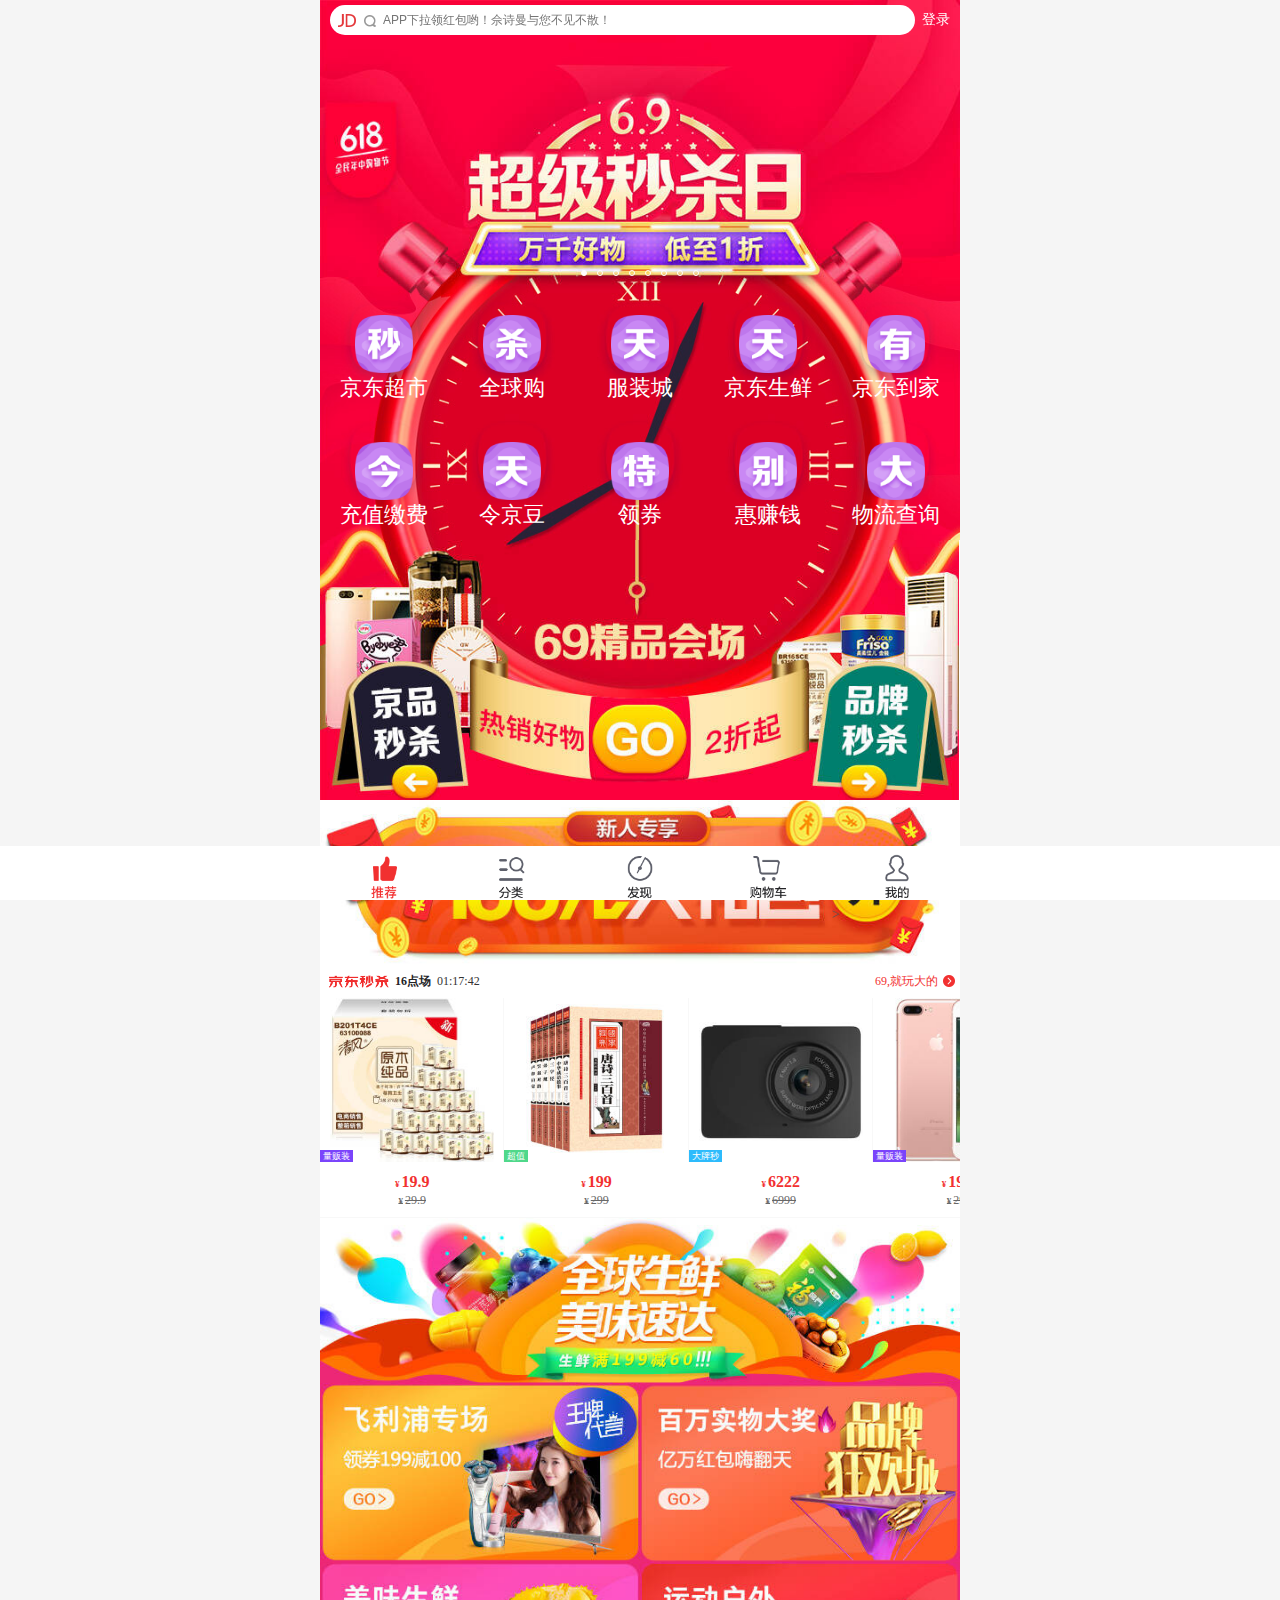
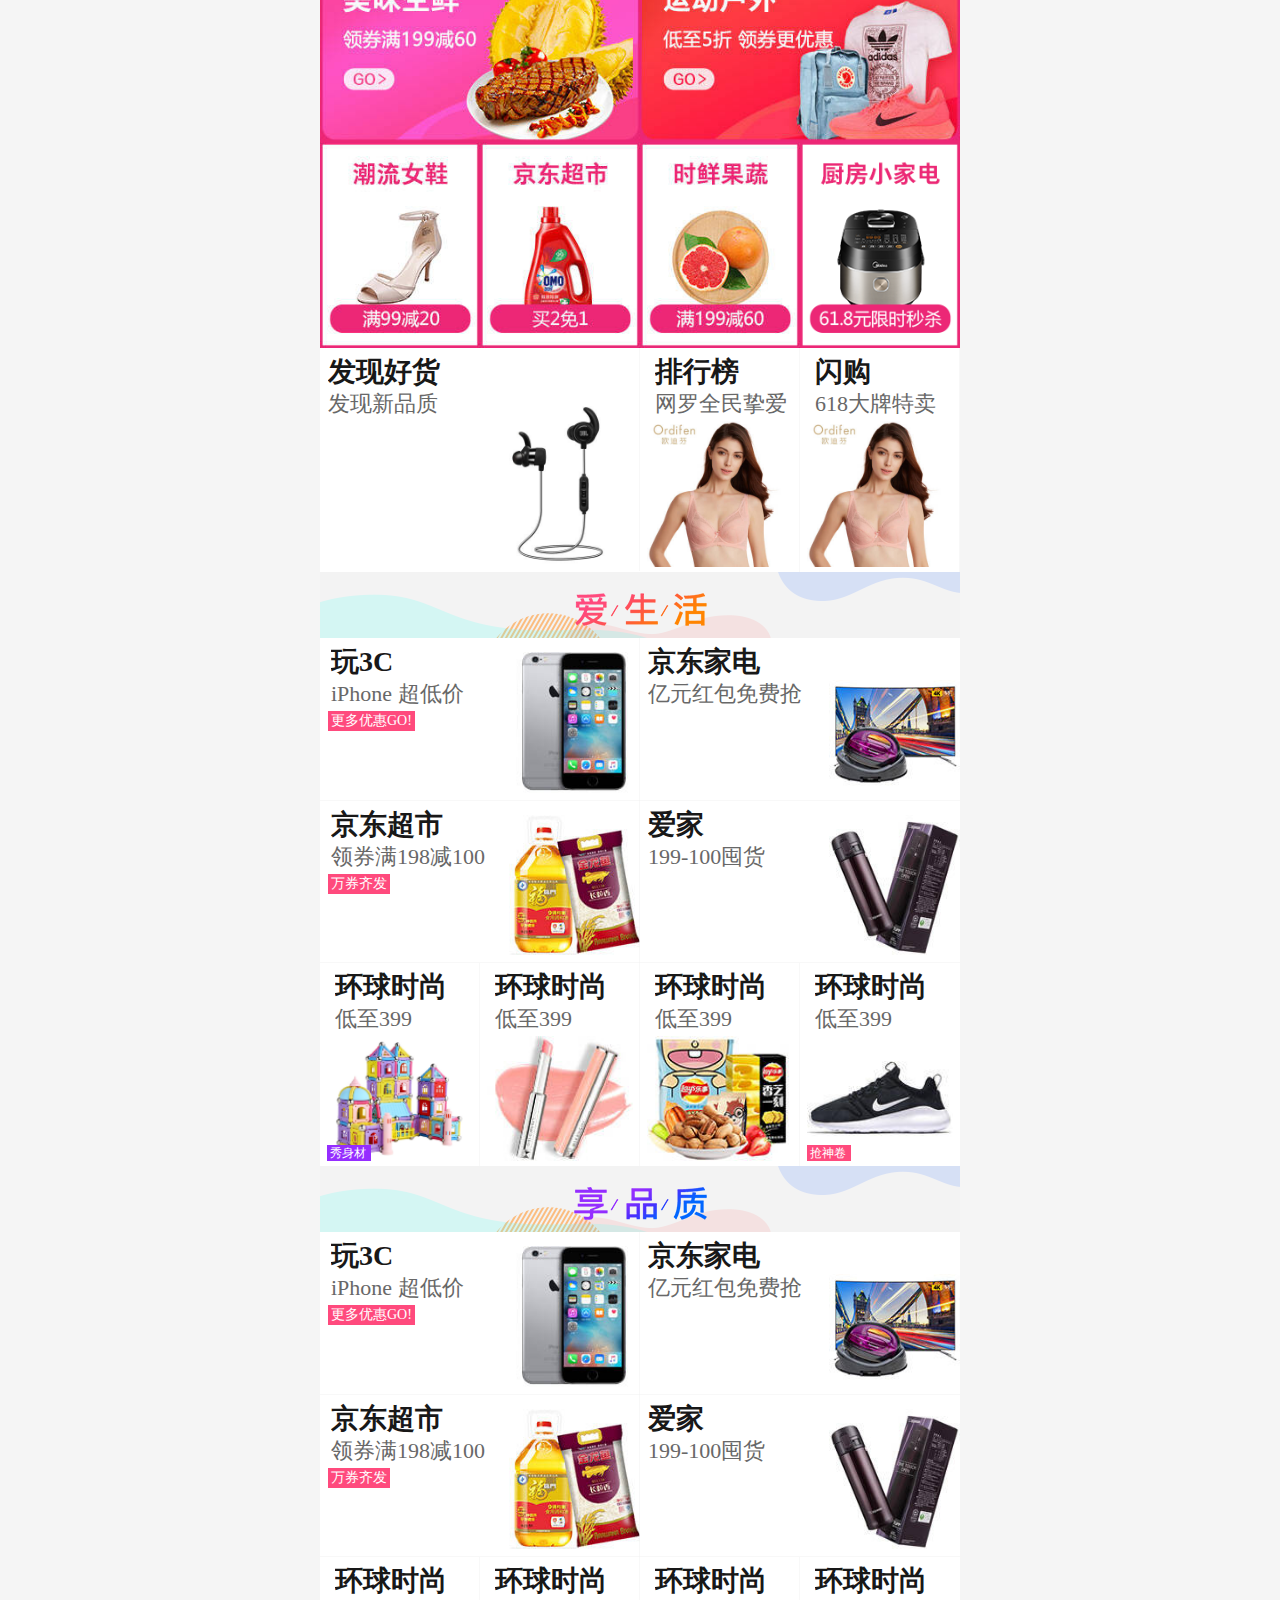
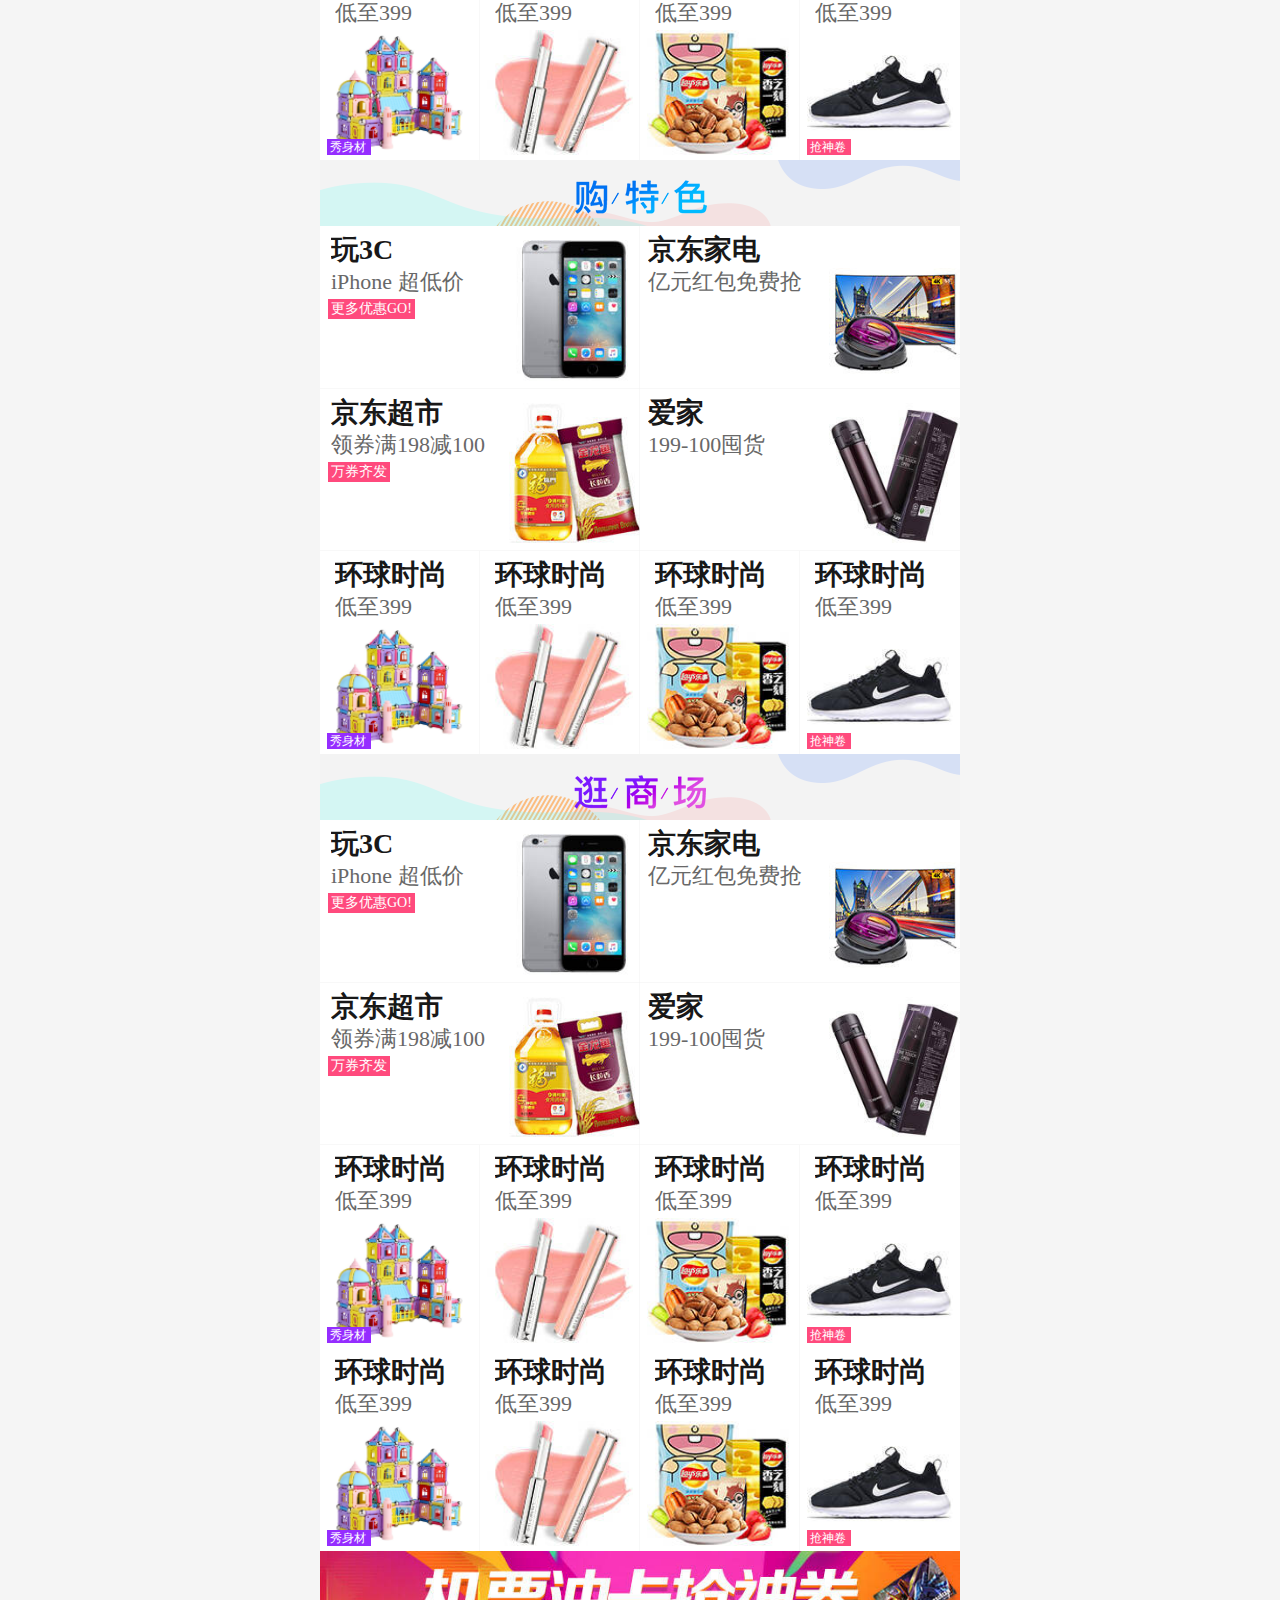
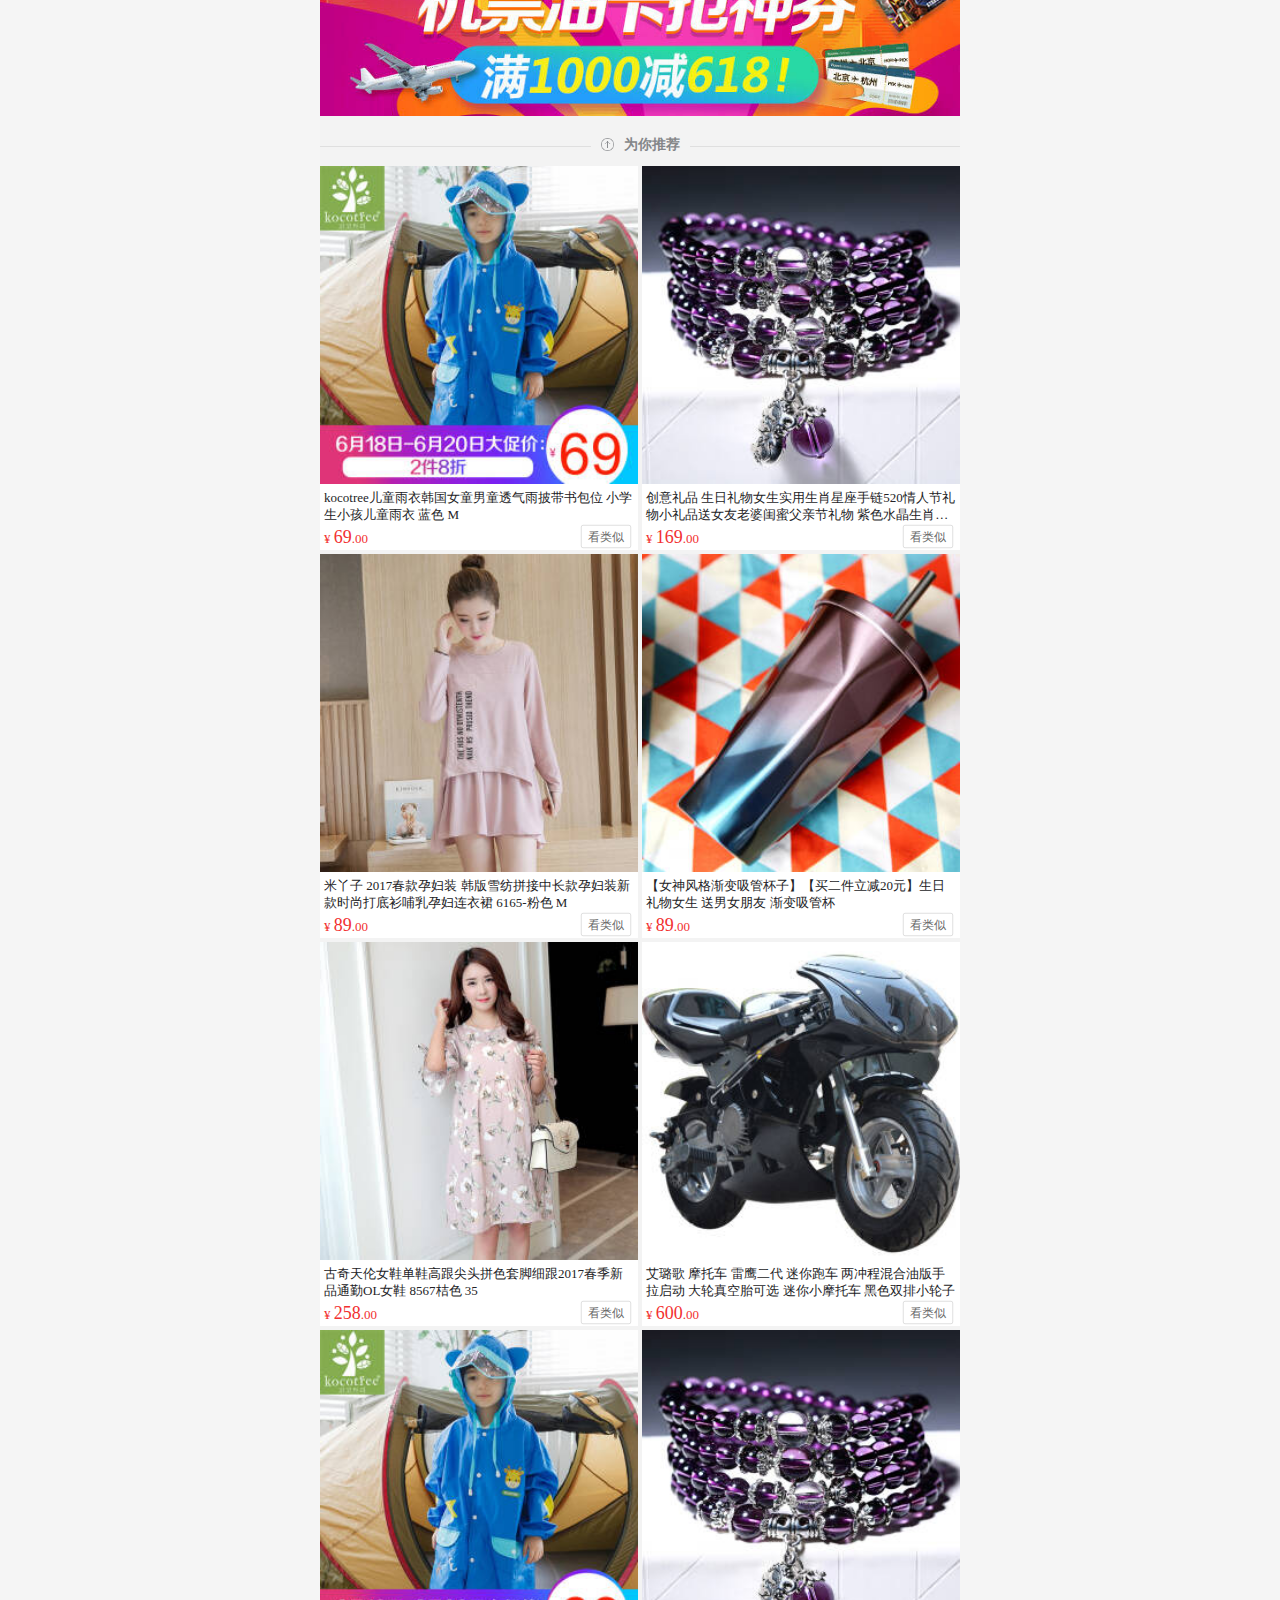
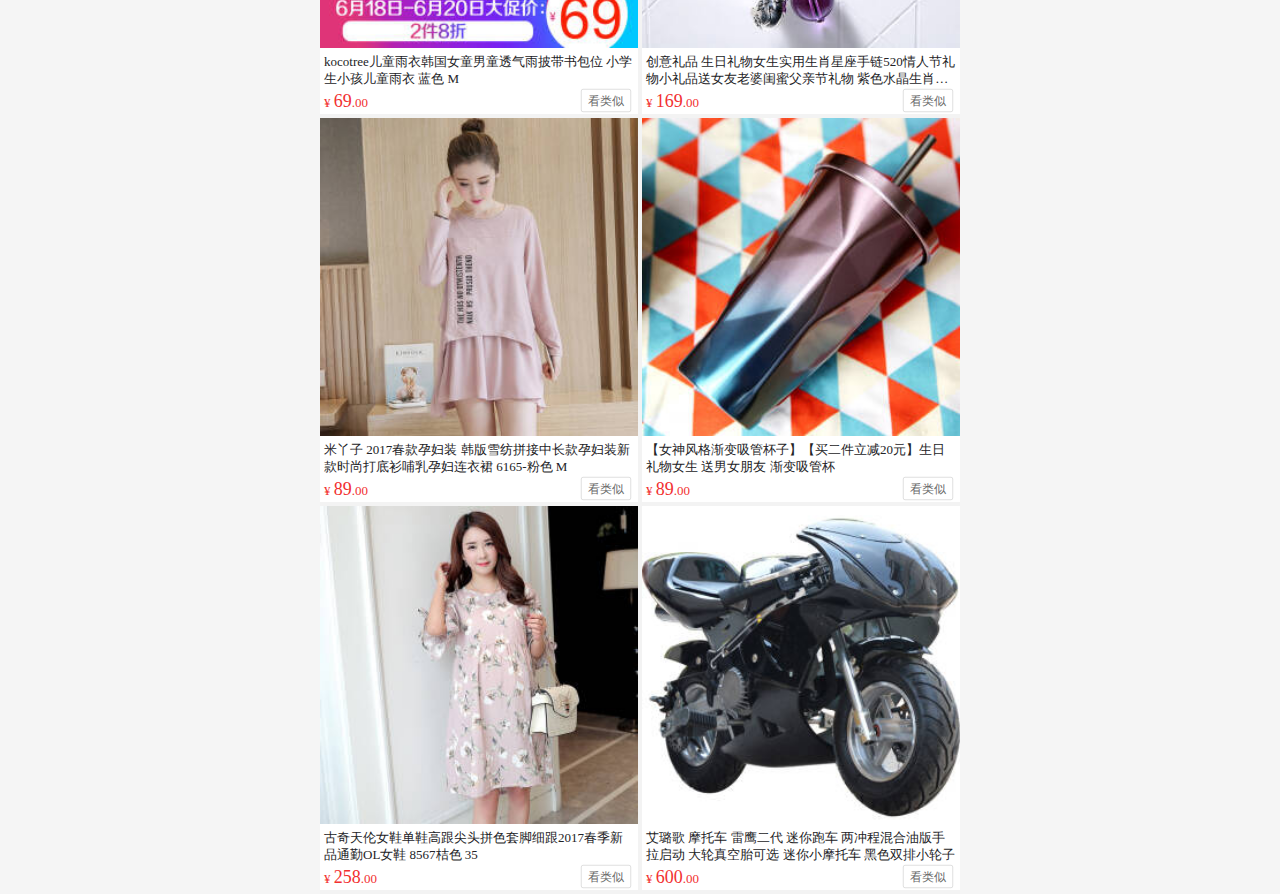
<file: index.html>
<!DOCTYPE html>
<html lang="en">
<head>
	<meta charset="UTF-8">
	<meta http-equiv="X-UA-Compatible" content="IE=edge">
	<meta name="viewport" content="width=device-width, user-scalable=no, initial-scale=1.0, maximum-scale=1.0, minimum-scale=1.0">
	<title>仿京东商城移动端</title>
	<link rel="stylesheet" href="lib/Swiper.css">
	<link rel="stylesheet" href="css/index.css">
	<script src="lib/Swiper.js"></script>
</head>
<body>
	<div class="jd-layout">
	<!-- 头部 -->
		<header class="jd-header">
			<div class="jd-header-wrapper">
				<div class="jd-search-box">
					<form action="#">
							<span class="icon-logo">
							
							</span>
							<span class="icon-search">					
							</span>

							<input type="sraech" value="" placeholder="APP下拉领红包哟！佘诗曼与您不见不散！">
					</form>
					<div class="jd-search-login">
						<a href="#">登录</a>
					</div>
				</div>
			</div>
		</header>
		<!-- 头部完 -->

		<!-- 轮播图 -->
		<div class="jd-banner">
			<div class="jd-banner-wrapper swiper-container">
				<ul class="clearfix swiper-wrapper">
					
					<li  class="swiper-slide"><a href="#"><img src="images/lb6.jpg" alt=""></a></li>
					<li  class="swiper-slide"><a href="#"><img src="images/lb1.jpg" alt=""></a></li>
					<li  class="swiper-slide"><a href="#"><img src="images/lb2.jpg" alt=""></a></li>
					<li  class="swiper-slide"><a href="#"><img src="images/lb3.jpg" alt=""></a></li>
					<li  class="swiper-slide"><a href="#"><img src="images/lb4.jpg" alt=""></a></li>
					<li  class="swiper-slide"><a href="#"><img src="images/lb5.jpg" alt=""></a></li>
					<li  class="swiper-slide"><a href="#"><img src="images/lb7.jpg" alt=""></a></li>
					<li  class="swiper-slide"><a href="#"><img src="images/lb8.jpg" alt=""></a></li>

				</ul>
				<!-- 导航点 -->
				<ul class="swiper-pagination">
				<!-- 	<li class="active "></li>
					<li></li>
					<li></li>
					<li></li>
					<li></li>
					<li></li>
					<li></li>
					<li></li> -->
				</ul>
			</div>
		</div>
		<!-- 轮播图完 -->
		<!-- 导航 -->
		<nav class="jd-nav">
			<div class="jd-nav-wrapper">
				<div class="nav-bg-img">
					<img src="images/hd1.jpg" alt="">
				</div>
				<ul class="clearfix">
					<li>
						<a href="javascript:void(0)">
							<span>
								<img src="images/nav/n1.png" alt="">
								<span>京东超市</span>
							</span>
						</a>
					</li>	

					<li>
						<a href="javascript:void(0)">
							<span>
								<img src="images/nav/n2.png" alt="">
								<span>全球购</span>
							</span>
						</a>
					</li>
					<li>
						<a href="javascript:void(0)">
							<span>
								<img src="images/nav/n3.png" alt="">
								<span>服装城</span>
							</span>
						</a>
					</li>
					<li>
						<a href="javascript:void(0)">
							<span><img src="images/nav/n4.png" alt="">
							<span>京东生鲜</span></span>
						</a>
					</li>
					<li>
						<a href="javascript:void(0)">
							<span><img src="images/nav/n5.png" alt="">
							<span>京东到家</span></span>
						</a>
					</li>
					<li>
						<a href="javascript:void(0)">
							<span><img src="images/nav/n6.png" alt="">
							<span>充值缴费</span></span>
						</a>
					</li>
					<li>
						<a href="javascript:void(0)">
							<span><img src="images/nav/n7.png" alt="">
							<span>令京豆</span></span>
						</a>
					</li>
					<li>
						<a href="javascript:void(0)">
							<span><img src="images/nav/n8.png" alt="">
							<span>领券</span></span>
						</a>
					</li>
					<li>
						<a href="javascript:void(0)">
							<span><img src="images/nav/n9.png" alt="">
							<span>惠赚钱</span></span>
						</a>
					</li>
					<li>
						<a href="javascript:void(0)">
							<span><img src="images/nav/n10.png" alt="">
							<span>物流查询</span></span>
						</a>
					</li>
				</ul>

			</div>
		</nav>	
		<!-- 楼层	 -->
		<div class="floor">
			<div class="floor-container">
				<div class="hdimg hdimg-1">
					<a href="#">
						<img src="images/hd2.jpg" alt="">
					</a>
				</div>
				<div class="hdimg hdimg-1">
					<a href="#">
						<img src="images/hd4.jpg" alt="">
					</a>
				</div>
				<div class="hdimg hdimg-1">
					<a href="#">
						<img src="images/hd3.jpg" alt="">
					</a>
				</div>
			</div>
		</div>		
		<!-- 活动 -->
		<div class="floor">
			<div class="floor-container">
				<div class="hdimg hdimg-2">
					<a href="#">
						<img src="images/hd5.jpg" alt="">
					</a>
				</div>
			</div>
		</div>
		<!-- 限时秒杀 -->
		<div class="floor br-bottom">
			<div class="floor-seckill">
				<div class="seckill-title">
					<a href="#" class="title-left">
					    <img src="images/floor1.png" alt=""></img>
						<strong>16点场</strong>
						<div class="seckill-item">
							<span class="num">01</span>
							<span class="str">:</span>
							<span class="num">17</span>
							<span class="str">:</span>
							<span class="num">42</span>
						</div>
					</a>
					<a href="#" class="title-right">
					    69,就玩大的 
					    <i class="icon-arrow"></i>
					</a>
				</div>
			</div>
			<div class="floor-container">
				<div class="seckill-items">
					<ul class="product_bot clearfix">
						<li>
							<div class="seckill-item-img">
								<a href="#" class="br-r">
									<img src="images/floor-1.jpg" alt="">
								</a>
								<div class="seckill-tips" style="background-color:#7A44FB">量贩装</div>
							</div>
							<div class="seckill-item-price">
								<span><em>¥</em>19.9</span>
								<del><em>¥</em>29.9</del>
							</div>
						</li>
						<li>
							<div class="seckill-item-img">
								<a href="#" class="br-r">
									<img src="images/floor-4.jpg" alt="">
								</a>
								<div class="seckill-tips" style="background-color:#4FD88A">超值</div>
							</div>
							<div class="seckill-item-price">
								<span><em>¥</em>199</span>
								<del><em>¥</em>299</del>
							</div>
						</li>
						<li>
							<div class="seckill-item-img">
								<a href="#" class="br-r">
									<img src="images/floor-2.jpg" alt="">
								</a>
								<div class="seckill-tips" style="background-color:#2DBBFC">大牌秒</div>
							</div>
							<div class="seckill-item-price">
								<span><em>¥</em>6222</span>
								<del><em>¥</em>6999</del>
							</div>
						</li>
						<li>
							<div class="seckill-item-img">
								<a href="#" class="br-r">
									<img src="images/floor-3.jpg" alt="">
								</a>
								<div class="seckill-tips" style="background-color:#7A44FB">量贩装</div>
							</div>
							<div class="seckill-item-price">
								<span><em>¥</em>19999</span>
								<del><em>¥</em>29999</del>
							</div>
						</li>	
						<li>
							<div class="seckill-item-img">
								<a href="#" class="br-r">
									<img src="images/floor-1.jpg" alt="">
								</a>
								<div class="seckill-tips" style="background-color:#7A44FB">量贩装</div>
							</div>
							<div class="seckill-item-price">
								<span><em>¥</em>19.9</span>
								<del><em>¥</em>29.9</del>
							</div>
						</li>
						<li>
							<div class="seckill-item-img">
								<a href="#" class="br-r">
									<img src="images/floor-4.jpg" alt="">
								</a>
								<div class="seckill-tips" style="background-color:#4FD88A">超值</div>
							</div>
							<div class="seckill-item-price">
								<span><em>¥</em>199</span>
								<del><em>¥</em>299</del>
							</div>
						</li>
						<li>
							<div class="seckill-item-img">
								<a href="#" class="br-r">
									<img src="images/floor-2.jpg" alt="">
								</a>
								<div class="seckill-tips" style="background-color:#2DBBFC">大牌秒</div>
							</div>
							<div class="seckill-item-price">
								<span><em>¥</em>6222</span>
								<del><em>¥</em>6999</del>
							</div>
						</li>
						<li>
							<div class="seckill-item-img">
								<a href="#" class="br-r">
									<img src="images/floor-3.jpg" alt="">
								</a>
								<div class="seckill-tips" style="background-color:#7A44FB">量贩装</div>
							</div>
							<div class="seckill-item-price">
								<span><em>¥</em>19999</span>
								<del><em>¥</em>29999</del>
							</div>
						</li>	
						<li>
							<div class="seckill-item-img">
								<a href="#" class="br-r">
									<img src="images/floor-1.jpg" alt="">
								</a>
								<div class="seckill-tips" style="background-color:#7A44FB">量贩装</div>
							</div>
							<div class="seckill-item-price">
								<span><em>¥</em>19.9</span>
								<del><em>¥</em>29.9</del>
							</div>
						</li>
						<li>
							<div class="seckill-item-img">
								<a href="#" class="br-r">
									<img src="images/floor-4.jpg" alt="">
								</a>
								<div class="seckill-tips" style="background-color:#4FD88A">超值</div>
							</div>
							<div class="seckill-item-price">
								<span><em>¥</em>199</span>
								<del><em>¥</em>299</del>
							</div>
						</li>
						<li>
							<div class="seckill-item-img">
								<a href="#" class="br-r">
									<img src="images/floor-2.jpg" alt="">
								</a>
								<div class="seckill-tips" style="background-color:#2DBBFC">大牌秒</div>
							</div>
							<div class="seckill-item-price">
								<span><em>¥</em>6222</span>
								<del><em>¥</em>6999</del>
							</div>
						</li>
						<li>
							<div class="seckill-item-img">
								<a href="#" class="br-r">
									<img src="images/floor-3.jpg" alt="">
								</a>
								<div class="seckill-tips" style="background-color:#7A44FB">量贩装</div>
							</div>
							<div class="seckill-item-price">
								<span><em>¥</em>19999</span>
								<del><em>¥</em>29999</del>
							</div>
						</li>	
						<li>
							<div class="seckill-item-img">
								<a href="#" class="br-r">
									<img src="images/floor-1.jpg" alt="">
								</a>
								<div class="seckill-tips" style="background-color:#7A44FB">量贩装</div>
							</div>
							<div class="seckill-item-price">
								<span><em>¥</em>19.9</span>
								<del><em>¥</em>29.9</del>
							</div>
						</li>
						<li>
							<div class="seckill-item-img">
								<a href="#" class="br-r">
									<img src="images/floor-4.jpg" alt="">
								</a>
								<div class="seckill-tips" style="background-color:#4FD88A">超值</div>
							</div>
							<div class="seckill-item-price">
								<span><em>¥</em>199</span>
								<del><em>¥</em>299</del>
							</div>
						</li>
						<li>
							<div class="seckill-item-img">
								<a href="#" class="br-r">
									<img src="images/floor-2.jpg" alt="">
								</a>
								<div class="seckill-tips" style="background-color:#2DBBFC">大牌秒</div>
							</div>
							<div class="seckill-item-price">
								<span><em>¥</em>6222</span>
								<del><em>¥</em>6999</del>
							</div>
						</li>
						<li>
							<div class="seckill-item-img">
								<a href="#" class="br-r">
									<img src="images/floor-3.jpg" alt="">
								</a>
								<div class="seckill-tips" style="background-color:#7A44FB">量贩装</div>
							</div>
							<div class="seckill-item-price">
								<span><em>¥</em>19999</span>
								<del><em>¥</em>29999</del>
							</div>
						</li>	
					</ul>
				</div>
			</div>
		</div>
		<!-- 活动 -->
		<div class="floor">
			<div class="floor-caontainer">
				<div class="hdimg hdimg2">
					<a href="#">
						<img src="images/hd6.jpg" alt="" width="100%">
					</a>
				</div>
			</div>
		</div>
		<!-- 专场	 -->
		<div class="floor">
			<div class="floor-container">
				<div class="hdimg hdimg3">
					<a href="" herf="#"><img src="images/hd7.jpg" alt=""></a>
					<a href="" herf="#"><img src="images/hd8.jpg" alt=""></a>
				</div>
			</div>
			<div class="floor-container">
				<div class="hdimg hdimg3">
					<a href="" herf="#"><img src="images/hd9.jpg" alt=""></a>
					<a href="" herf="#"><img src="images/hd10.jpg" alt=""></a>
				</div>
			</div>
			<div class="floor-container">
				<div class="hdimg hdimg4">
					<a href="" herf="#"><img src="images/hdA.jpg" alt=""></a>
					<a href="" herf="#"><img src="images/hdB.jpg" alt=""></a>
					<a href="" herf="#"><img src="images/hdC.jpg" alt=""></a>
					<a href="" herf="#"><img src="images/hdD.jpg" alt=""></a>
				</div>
			</div>	
		</div>
		<!-- 发现好货 -->
		<div class="floor">
			<div class="floor-container">
				<div class="floor-item-row">
					<div class="br-r item-col6">
						<a href="#">
							<div class="rel-show">
								<div class="item-text">
									<strong>发现好货</strong>
									<p>发现新品质</p>
								</div>
								<div class="item-img" style="margin-top:-15px">
									<img src="images/hd12.jpg" alt="">
								</div>
							</div>
						</a>
					</div>
					<div class="br-r item-col3">
						<a href="#">
							<div class="rel-show">
								<div class="item-text">
									<strong>排行榜</strong>
									<p>网罗全民挚爱</p>
								</div>
								<div class="item-img">
									<img src="images/hd14.jpg" alt="">
								</div>
							</div>
						</a>
					</div>
					<div class="br-r item-col3">
						<a href="#">
							<div class="rel-show">
								<div class="item-text">
									<strong>闪购</strong>
									<p>618大牌特卖</p>
								</div>
								<div class="item-img">
									<img src="images/hd14.jpg" alt="">
								</div>
							</div>
						</a>
					</div>
				</div>
			</div>
		</div>
		<!-- 爱生活 -->
		<div class="floor">
			<div class="floor-title">
				<img src="images/tl.png" alt="">
				<span>
					<img src="images/tl1.jpg" alt="">
				</span>
			</div>
			<div class="floor-container">
				<div class="floor-item-row">
					<div class="br-r br-b item-col6">
							<div class="rel-show">
							<a href="#">
								<div class="item-text">
									<strong>玩3C</strong>
									<p>iPhone 超低价</p>
									<a href="#" style="	background:#ff4a7d;">更多优惠GO!</a>
								</div>
								<div class="item-img1">
									<img src="images/hd15.jpg" alt="">
								</div></a>
							</div>
					</div>
					<div class="br-b item-col6">
							<div class="rel-show">
							 <a href="#">
								<div class="item-text">
									<strong>京东家电</strong>
									<p>亿元红包免费抢</p>
								</div>
								<div class="item-img1">
									<img src="images/hd16.jpg" alt="">
								</div></a>
							</div>
					</div>
					<div class="br-r br-b item-col6">
							<div class="rel-show">
							<a href="#">
								<div class="item-text">
									<strong>京东超市</strong>
									<p>领券满198减100</p>
									<a href="#" style="	background:#ff4a7d;">万券齐发</a>
								</div>
								<div class="item-img1">
									<img src="images/hd17.jpg" alt="">
								</div></a>
							</div>
					</div>
					<div class="br-b item-col6">
							<div class="rel-show">
							<a href="#">
								<div class="item-text">
									<strong>爱家</strong>
									<p>199-100囤货</p>
								</div>
								<div class="item-img1">
									<img src="images/hd18.jpg" alt="">
								</div></a>
							</div>
					</div>
					<div class="br-r item-col3">
							<div class="rel-show">
							<a href="#">
								<div class="item-text">
									<strong>环球时尚</strong>
									<p>低至399</p>
								</div>
								<div class="item-img">
									<img src="images/hd19.jpg" alt="">
								</div>
								<span class="item-btn-min" style="background:#952dff">秀身材</span></a>
							</div>
					</div>
					<div class="br-r item-col3">
							<div class="rel-show">
								<a href="">
									<div class="item-text">
										<strong>环球时尚</strong>
										<p>低至399</p>
									</div>
									<div class="item-img">
										<img src="images/hd22.jpg" alt="">
									</div>
								</a>

							</div>
					</div>
					<div class="br-r item-col3">
							<div class="rel-show">
								<a href="#">
									<div class="item-text">
										<strong>环球时尚</strong>
										<p>低至399</p>
									</div>
									<div class="item-img">
										<img src="images/hd20.jpg" alt="">
									</div>
								</a>
							</div>
					</div>
					<div class="item-col3">
							<div class="rel-show">
								<a href="#">
								<div class="item-text">
									<strong>环球时尚</strong>
									<p>低至399</p>
								</div>
								<div class="item-img">
									<img src="images/hd21.jpg" alt="">
								</div>
								<span class="item-btn-min" style="background:#ff4a7d">抢神卷</span>
								</a>
							</div>
					</div>
				</div>
			</div>
		</div>
		<!-- 享品质 -->
		<div class="floor">
			<div class="floor-title">
				<img src="images/tl.png" alt="">
				<span>
					<img src="images/tl-1.jpg" alt="">
				</span>
			</div>
			<div class="floor-container">
				<div class="floor-item-row">
					<div class="br-r br-b item-col6">
							<div class="rel-show">
							<a href="#">
								<div class="item-text">
									<strong>玩3C</strong>
									<p>iPhone 超低价</p>
									<a href="#" style="	background:#ff4a7d;">更多优惠GO!</a>
								</div>
								<div class="item-img1">
									<img src="images/hd15.jpg" alt="">
								</div></a>
							</div>
					</div>
					<div class="br-b item-col6">
							<div class="rel-show">
							 <a href="#">
								<div class="item-text">
									<strong>京东家电</strong>
									<p>亿元红包免费抢</p>
								</div>
								<div class="item-img1">
									<img src="images/hd16.jpg" alt="">
								</div></a>
							</div>
					</div>
					<div class="br-r br-b item-col6">
							<div class="rel-show">
							<a href="#">
								<div class="item-text">
									<strong>京东超市</strong>
									<p>领券满198减100</p>
									<a href="#" style="	background:#ff4a7d;">万券齐发</a>
								</div>
								<div class="item-img1">
									<img src="images/hd17.jpg" alt="">
								</div></a>
							</div>
					</div>
					<div class="br-b item-col6">
							<div class="rel-show">
							<a href="#">
								<div class="item-text">
									<strong>爱家</strong>
									<p>199-100囤货</p>
								</div>
								<div class="item-img1">
									<img src="images/hd18.jpg" alt="">
								</div></a>
							</div>
					</div>
					<div class="br-r item-col3">
							<div class="rel-show">
							<a href="#">
								<div class="item-text">
									<strong>环球时尚</strong>
									<p>低至399</p>
								</div>
								<div class="item-img">
									<img src="images/hd19.jpg" alt="">
								</div>
								<span class="item-btn-min" style="background:#952dff">秀身材</span></a>
							</div>
					</div>
					<div class="br-r item-col3">
							<div class="rel-show">
								<a href="">
									<div class="item-text">
										<strong>环球时尚</strong>
										<p>低至399</p>
									</div>
									<div class="item-img">
										<img src="images/hd22.jpg" alt="">
									</div>
								</a>

							</div>
					</div>
					<div class="br-r item-col3">
							<div class="rel-show">
								<a href="#">
									<div class="item-text">
										<strong>环球时尚</strong>
										<p>低至399</p>
									</div>
									<div class="item-img">
										<img src="images/hd20.jpg" alt="">
									</div>
								</a>
							</div>
					</div>
					<div class="item-col3">
							<div class="rel-show">
								<a href="#">
								<div class="item-text">
									<strong>环球时尚</strong>
									<p>低至399</p>
								</div>
								<div class="item-img">
									<img src="images/hd21.jpg" alt="">
								</div>
								<span class="item-btn-min" style="background:#ff4a7d">抢神卷</span>
								</a>
							</div>
					</div>
				</div>
			</div>
		</div>
		<!-- 购特色 -->
		<div class="floor">
			<div class="floor-title">
				<img src="images/tl.png" alt="">
				<span>
					<img src="images/tl-2.jpg" alt="">
				</span>
			</div>
			<div class="floor-container">
				<div class="floor-item-row">
					<div class="br-r br-b item-col6">
							<div class="rel-show">
							<a href="#">
								<div class="item-text">
									<strong>玩3C</strong>
									<p>iPhone 超低价</p>
									<a href="#" style="	background:#ff4a7d;">更多优惠GO!</a>
								</div>
								<div class="item-img1">
									<img src="images/hd15.jpg" alt="">
								</div></a>
							</div>
					</div>
					<div class="br-b item-col6">
							<div class="rel-show">
							 <a href="#">
								<div class="item-text">
									<strong>京东家电</strong>
									<p>亿元红包免费抢</p>
								</div>
								<div class="item-img1">
									<img src="images/hd16.jpg" alt="">
								</div></a>
							</div>
					</div>
					<div class="br-r br-b item-col6">
							<div class="rel-show">
							<a href="#">
								<div class="item-text">
									<strong>京东超市</strong>
									<p>领券满198减100</p>
									<a href="#" style="	background:#ff4a7d;">万券齐发</a>
								</div>
								<div class="item-img1">
									<img src="images/hd17.jpg" alt="">
								</div></a>
							</div>
					</div>
					<div class="br-b item-col6">
							<div class="rel-show">
							<a href="#">
								<div class="item-text">
									<strong>爱家</strong>
									<p>199-100囤货</p>
								</div>
								<div class="item-img1">
									<img src="images/hd18.jpg" alt="">
								</div></a>
							</div>
					</div>
					<div class="br-r item-col3">
							<div class="rel-show">
							<a href="#">
								<div class="item-text">
									<strong>环球时尚</strong>
									<p>低至399</p>
								</div>
								<div class="item-img">
									<img src="images/hd19.jpg" alt="">
								</div>
								<span class="item-btn-min" style="background:#952dff">秀身材</span></a>
							</div>
					</div>
					<div class="br-r item-col3">
							<div class="rel-show">
								<a href="">
									<div class="item-text">
										<strong>环球时尚</strong>
										<p>低至399</p>
									</div>
									<div class="item-img">
										<img src="images/hd22.jpg" alt="">
									</div>
								</a>

							</div>
					</div>
					<div class="br-r item-col3">
							<div class="rel-show">
								<a href="#">
									<div class="item-text">
										<strong>环球时尚</strong>
										<p>低至399</p>
									</div>
									<div class="item-img">
										<img src="images/hd20.jpg" alt="">
									</div>
								</a>
							</div>
					</div>
					<div class="item-col3">
							<div class="rel-show">
								<a href="#">
								<div class="item-text">
									<strong>环球时尚</strong>
									<p>低至399</p>
								</div>
								<div class="item-img">
									<img src="images/hd21.jpg" alt="">
								</div>
								<span class="item-btn-min" style="background:#ff4a7d">抢神卷</span>
								</a>
							</div>
					</div>
				</div>
			</div>
		</div>
		<!-- 狂商场 -->
		<div class="floor">
			<div class="floor-title">
				<img src="images/tl.png" alt="">
				<span>
					<img src="images/tl-3.jpg" alt="">
				</span>
			</div>
			<div class="floor-container">
				<div class="floor-item-row">
					<div class="br-r br-b item-col6">
							<div class="rel-show">
							<a href="#">
								<div class="item-text">
									<strong>玩3C</strong>
									<p>iPhone 超低价</p>
									<a href="#" style="	background:#ff4a7d;">更多优惠GO!</a>
								</div>
								<div class="item-img1">
									<img src="images/hd15.jpg" alt="">
								</div></a>
							</div>
					</div>
					<div class="br-b item-col6">
							<div class="rel-show">
							 <a href="#">
								<div class="item-text">
									<strong>京东家电</strong>
									<p>亿元红包免费抢</p>
								</div>
								<div class="item-img1">
									<img src="images/hd16.jpg" alt="">
								</div></a>
							</div>
					</div>
					<div class="br-r br-b item-col6">
							<div class="rel-show">
							<a href="#">
								<div class="item-text">
									<strong>京东超市</strong>
									<p>领券满198减100</p>
									<a href="#" style="	background:#ff4a7d;">万券齐发</a>
								</div>
								<div class="item-img1">
									<img src="images/hd17.jpg" alt="">
								</div></a>
							</div>
					</div>
					<div class="br-b item-col6">
							<div class="rel-show">
							<a href="#">
								<div class="item-text">
									<strong>爱家</strong>
									<p>199-100囤货</p>
								</div>
								<div class="item-img1">
									<img src="images/hd18.jpg" alt="">
								</div></a>
							</div>
					</div>
					<div class="br-r item-col3">
							<div class="rel-show">
							<a href="#">
								<div class="item-text">
									<strong>环球时尚</strong>
									<p>低至399</p>
								</div>
								<div class="item-img">
									<img src="images/hd19.jpg" alt="">
								</div>
								<span class="item-btn-min" style="background:#952dff">秀身材</span></a>
							</div>
					</div>
					<div class="br-r item-col3">
							<div class="rel-show">
								<a href="">
									<div class="item-text">
										<strong>环球时尚</strong>
										<p>低至399</p>
									</div>
									<div class="item-img">
										<img src="images/hd22.jpg" alt="">
									</div>
								</a>

							</div>
					</div>
					<div class="br-r item-col3">
							<div class="rel-show">
								<a href="#">
									<div class="item-text">
										<strong>环球时尚</strong>
										<p>低至399</p>
									</div>
									<div class="item-img">
										<img src="images/hd20.jpg" alt="">
									</div>
								</a>
							</div>
					</div>
					<div class="item-col3">
							<div class="rel-show">
								<a href="#">
								<div class="item-text">
									<strong>环球时尚</strong>
									<p>低至399</p>
								</div>
								<div class="item-img">
									<img src="images/hd21.jpg" alt="">
								</div>
								<span class="item-btn-min" style="background:#ff4a7d">抢神卷</span>
								</a>
							</div>
					</div>
						<div class="br-r item-col3">
							<div class="rel-show">
							<a href="#">
								<div class="item-text">
									<strong>环球时尚</strong>
									<p>低至399</p>
								</div>
								<div class="item-img">
									<img src="images/hd19.jpg" alt="">
								</div>
								<span class="item-btn-min" style="background:#952dff">秀身材</span></a>
							</div>
					</div>
					<div class="br-r item-col3">
							<div class="rel-show">
								<a href="">
									<div class="item-text">
										<strong>环球时尚</strong>
										<p>低至399</p>
									</div>
									<div class="item-img">
										<img src="images/hd22.jpg" alt="">
									</div>
								</a>

							</div>
					</div>
					<div class="br-r item-col3">
							<div class="rel-show">
								<a href="#">
									<div class="item-text">
										<strong>环球时尚</strong>
										<p>低至399</p>
									</div>
									<div class="item-img">
										<img src="images/hd20.jpg" alt="">
									</div>
								</a>
							</div>
					</div>
					<div class="item-col3">
							<div class="rel-show">
								<a href="#">
								<div class="item-text">
									<strong>环球时尚</strong>
									<p>低至399</p>
								</div>
								<div class="item-img">
									<img src="images/hd21.jpg" alt="">
								</div>
								<span class="item-btn-min" style="background:#ff4a7d">抢神卷</span>
								</a>
							</div>
					</div>
				</div>
			</div>
		</div>
		<!-- 活动 -->
		<div class="floor">
			<div class="floor-container">
				<div class="hdimg hdimg-2">
					<a href="#">
						<img src="images/HD23.jpg" alt="">
					</a>
				</div>
			</div>
		</div>
		<!-- 为你推荐 -->
		<div class="floor love-floor">
			<div class="gray-text">
				<span class="grey-margin">
					<span class="img"></span>
					<span class="text">为你推荐</span>
				</span>
			</div>
			<ul class="find-shop clearfix">
				<li class="shop-item">
					<a href="#">
						<div class="similar-product">
							<img src="images/sm-1.jpg" alt="">
							<span class="similar-product-text">kocotree儿童雨衣韩国女童男童透气雨披带书包位 小学生小孩儿童雨衣 蓝色 M</span>
							<span class="similar-product-price">
								<span>&yen;</span>
								<span>69</span><span>.00</span>
								<span class="btn">看类似</span>
							</span>
						</div>
					</a>
				</li>
				<li class="shop-item">
					<a href="#">
						<div class="similar-product">
							<img src="images/sm-2.jpg" alt="">
							<span class="similar-product-text">创意礼品 生日礼物女生实用生肖星座手链520情人节礼物小礼品送女友老婆闺蜜父亲节礼物 紫色水晶生肖手链-(生肖或者星座下单备注)</span>
							<span class="similar-product-price">
								<span>&yen;</span>
								<span>169</span><span>.00</span>
								<span class="btn">看类似</span>
							</span>
						</div>
					</a>
				</li>
				<li class="shop-item">
					<a href="#">
						<div class="similar-product">
							<img src="images/sm-3.jpg" alt="">
							<span class="similar-product-text">米丫子 2017春款孕妇装 韩版雪纺拼接中长款孕妇装新款时尚打底衫哺乳孕妇连衣裙 6165-粉色 M</span>
							<span class="similar-product-price">
								<span>&yen;</span>
								<span>89</span><span>.00</span>
								<span class="btn">看类似</span>
							</span>
						</div>
					</a>
				</li>
				<li class="shop-item">
					<a href="#">
						<div class="similar-product">
							<img src="images/sm-4.jpg" alt="">
							<span class="similar-product-text">【女神风格渐变吸管杯子】【买二件立减20元】生日礼物女生 送男女朋友 渐变吸管杯</span>
							<span class="similar-product-price">
								<span>&yen;</span>
								<span>89</span><span>.00</span>
								<span class="btn">看类似</span>
							</span>
						</div>
					</a>
				</li>
				<li class="shop-item">
					<a href="#">
						<div class="similar-product">
							<img src="images/sm-5.jpg" alt="">
							<span class="similar-product-text">古奇天伦女鞋单鞋高跟尖头拼色套脚细跟2017春季新品通勤OL女鞋 8567桔色 35</span>
							<span class="similar-product-price">
								<span>&yen;</span>
								<span>258</span><span>.00</span>
								<span class="btn">看类似</span>
							</span>
						</div>
					</a>
				</li>
				<li class="shop-item">
					<a href="#">
						<div class="similar-product">
							<img src="images/sm-6.jpg" alt="">
							<span class="similar-product-text">艾璐歌 摩托车 雷鹰二代 迷你跑车 两冲程混合油版手拉启动 大轮真空胎可选 迷你小摩托车 黑色双排小轮子</span>
							<span class="similar-product-price">
								<span>&yen;</span>
								<span>600</span><span>.00</span>
								<span class="btn">看类似</span>
							</span>
						</div>
					</a>
				</li>
				<li class="shop-item">
					<a href="#">
						<div class="similar-product">
							<img src="images/sm-1.jpg" alt="">
							<span class="similar-product-text">kocotree儿童雨衣韩国女童男童透气雨披带书包位 小学生小孩儿童雨衣 蓝色 M</span>
							<span class="similar-product-price">
								<span>&yen;</span>
								<span>69</span><span>.00</span>
								<span class="btn">看类似</span>
							</span>
						</div>
					</a>
				</li>
				<li class="shop-item">
					<a href="#">
						<div class="similar-product">
							<img src="images/sm-2.jpg" alt="">
							<span class="similar-product-text">创意礼品 生日礼物女生实用生肖星座手链520情人节礼物小礼品送女友老婆闺蜜父亲节礼物 紫色水晶生肖手链-(生肖或者星座下单备注)</span>
							<span class="similar-product-price">
								<span>&yen;</span>
								<span>169</span><span>.00</span>
								<span class="btn">看类似</span>
							</span>
						</div>
					</a>
				</li>
				<li class="shop-item">
					<a href="#">
						<div class="similar-product">
							<img src="images/sm-3.jpg" alt="">
							<span class="similar-product-text">米丫子 2017春款孕妇装 韩版雪纺拼接中长款孕妇装新款时尚打底衫哺乳孕妇连衣裙 6165-粉色 M</span>
							<span class="similar-product-price">
								<span>&yen;</span>
								<span>89</span><span>.00</span>
								<span class="btn">看类似</span>
							</span>
						</div>
					</a>
				</li>
				<li class="shop-item">
					<a href="#">
						<div class="similar-product">
							<img src="images/sm-4.jpg" alt="">
							<span class="similar-product-text">【女神风格渐变吸管杯子】【买二件立减20元】生日礼物女生 送男女朋友 渐变吸管杯</span>
							<span class="similar-product-price">
								<span>&yen;</span>
								<span>89</span><span>.00</span>
								<span class="btn">看类似</span>
							</span>
						</div>
					</a>
				</li>
				<li class="shop-item">
					<a href="#">
						<div class="similar-product">
							<img src="images/sm-5.jpg" alt="">
							<span class="similar-product-text">古奇天伦女鞋单鞋高跟尖头拼色套脚细跟2017春季新品通勤OL女鞋 8567桔色 35</span>
							<span class="similar-product-price">
								<span>&yen;</span>
								<span>258</span><span>.00</span>
								<span class="btn">看类似</span>
							</span>
						</div>
					</a>
				</li>
				<li class="shop-item">
					<a href="#">
						<div class="similar-product">
							<img src="images/sm-6.jpg" alt="">
							<span class="similar-product-text">艾璐歌 摩托车 雷鹰二代 迷你跑车 两冲程混合油版手拉启动 大轮真空胎可选 迷你小摩托车 黑色双排小轮子</span>
							<span class="similar-product-price">
								<span>&yen;</span>
								<span>600</span><span>.00</span>
								<span class="btn">看类似</span>
							</span>
						</div>
					</a>
				</li>
			</ul>
		</div>
		<!-- 楼层 -->
		<!-- 导航完 -->
		<!-- 底部 -->
		<footer class="jd-footer">
			<div class="jd-footer-wrapper">
				<ul class="tab5">
					<li><a href="##"><img src="images/tab5/a-recommend.png" alt="推荐"></a></li>
					<li class="hidden"><a href="#"><img src="images/tab5/a-top.png" alt="置顶"></a></li>
					<li><a href="分类.html"><img src="images/tab5/n-catergry.png" alt="分类"></a></li>
					<li><a href="发现.html"><img src="images/tab5/n-find.png" alt="发现"></a></li>
					<li><a href="购物车.html"><img src="images/tab5/n-cart.png" alt="购物车"></a></li>
					<li><a href="我的.html"><img src="images/tab5/n-me.png" alt="我的"><a href="我的"></a>></li>
				</ul>
			</div>
		</footer>
		<!-- 底部完 -->
	</div>
	<script src="js/index.js"></script>
	<script> 
		window.onload=function(){
			search();
			timer();
			// 暂时用swiper插件
			// bannerSlide(); 
	   }
		var mySwiper = new Swiper('.swiper-container',{
			autoplay: 5000,
			loop : true,
			loopAdditionalSlides : 1,
			pagination : '.swiper-pagination',
			pagination : '.swiper-pagination',
			paginationElement : 'li',
			paginationClickable :true,
		})
	</script>
</body>
</html>
</file>
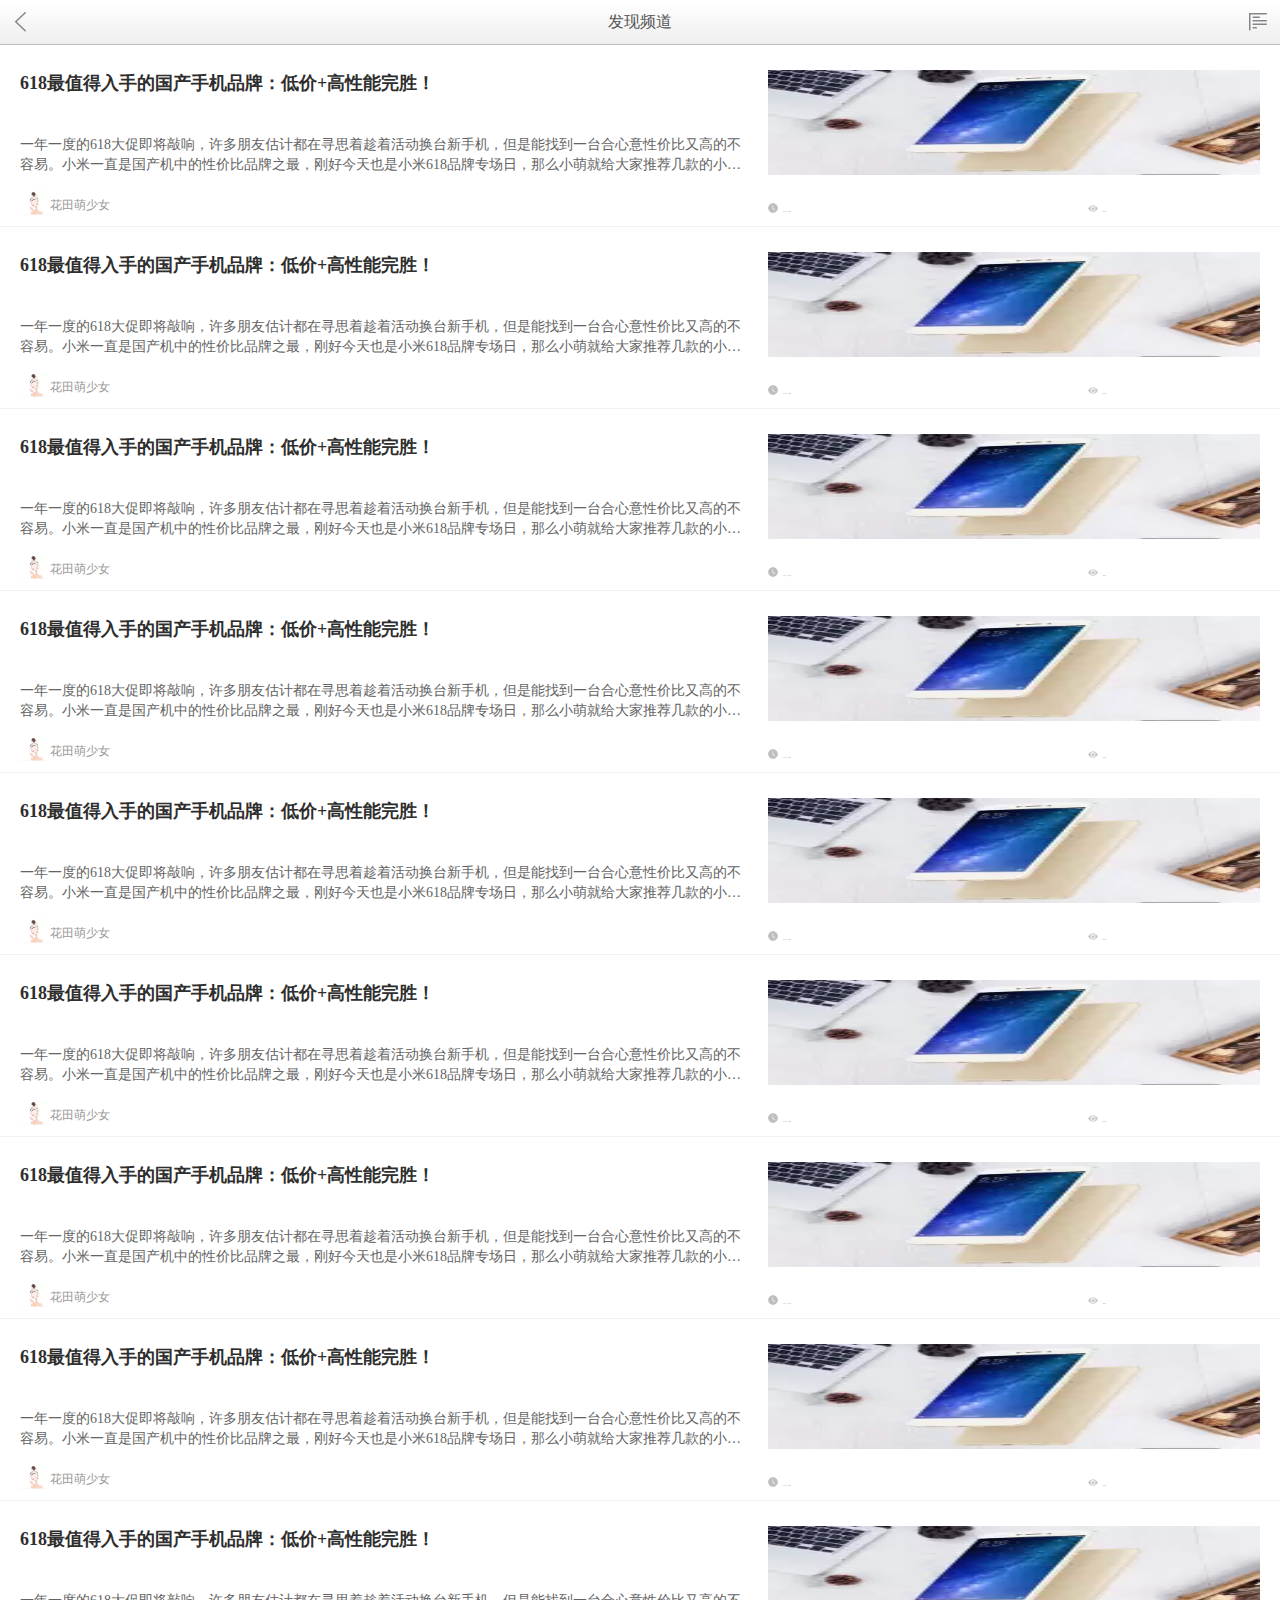
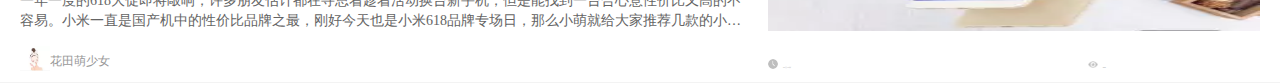
<file: 发现.html>
<!DOCTYPE html>
<html lang="en">
<head>
	<meta charset="UTF-8">
	<meta name="viewport" content="width=device-width, user-scalable=no, initial-scale=1.0, maximum-scale=1.0, minimum-scale=1.0">
	<title>发现</title>
	<link rel="stylesheet" href="css/index.css">
</head>
<body>
		<div class="jd-fx-wrapper">
		<header class="jd-header-bar">
			<a href="index.html" class="icon icon-goback"></a>
			<span class="text">发现频道</span>
			<sapn class="icon icon-menu"></sapn>
		</header>	
		<main class="jd-fx-lists">
			<section class="jd-fx-list">
				<div class="jd-list clearfix">
					<div class="jd-list-left">
						<p class="title">618最值得入手的国产手机品牌：低价+高性能完胜！</p>
						<p class="summary">一年一度的618大促即将敲响，许多朋友估计都在寻思着趁着活动换台新手机，但是能找到一台合心意性价比又高的不容易。小米一直是国产机中的性价比品牌之最，刚好今天也是小米618品牌专场日，那么小萌就给大家推荐几款的小米两千元内的“战斗机”给大家，堪称实惠与性能同时具备，当然也希望能够帮助大家更好地选购啦！</p>
						<div class="autour">
							<img src="images/fx.webp" alt="">
							<span>花田萌少女</span>
						</div>
					</div>

					<div class="jd-list-right">
						<div class="img-box">
							<img src="images/fx4.webp" alt="">
						</div>
						<div class="info">
							<div class="time">
								<i class="clock"></i>
								<span>06月10日</span>
							</div>
							<div class="views">
								<i class="eye"></i>
								<span>222</span>
							</div>
						</div>
					</div>
				</div>
			</section>
			<section class="jd-fx-list">
				<div class="jd-list clearfix">
					<div class="jd-list-left">
						<p class="title">618最值得入手的国产手机品牌：低价+高性能完胜！</p>
						<p class="summary">一年一度的618大促即将敲响，许多朋友估计都在寻思着趁着活动换台新手机，但是能找到一台合心意性价比又高的不容易。小米一直是国产机中的性价比品牌之最，刚好今天也是小米618品牌专场日，那么小萌就给大家推荐几款的小米两千元内的“战斗机”给大家，堪称实惠与性能同时具备，当然也希望能够帮助大家更好地选购啦！</p>
						<div class="autour">
							<img src="images/fx.webp" alt="">
							<span>花田萌少女</span>
						</div>
					</div>

					<div class="jd-list-right">
						<div class="img-box">
							<img src="images/fx4.webp" alt="">
						</div>
						<div class="info">
							<div class="time">
								<i class="clock"></i>
								<span>06月10日</span>
							</div>
							<div class="views">
								<i class="eye"></i>
								<span>222</span>
							</div>
						</div>
					</div>
				</div>
			</section>
			<section class="jd-fx-list">
				<div class="jd-list clearfix">
					<div class="jd-list-left">
						<p class="title">618最值得入手的国产手机品牌：低价+高性能完胜！</p>
						<p class="summary">一年一度的618大促即将敲响，许多朋友估计都在寻思着趁着活动换台新手机，但是能找到一台合心意性价比又高的不容易。小米一直是国产机中的性价比品牌之最，刚好今天也是小米618品牌专场日，那么小萌就给大家推荐几款的小米两千元内的“战斗机”给大家，堪称实惠与性能同时具备，当然也希望能够帮助大家更好地选购啦！</p>
						<div class="autour">
							<img src="images/fx.webp" alt="">
							<span>花田萌少女</span>
						</div>
					</div>

					<div class="jd-list-right">
						<div class="img-box">
							<img src="images/fx4.webp" alt="">
						</div>
						<div class="info">
							<div class="time">
								<i class="clock"></i>
								<span>06月10日</span>
							</div>
							<div class="views">
								<i class="eye"></i>
								<span>222</span>
							</div>
						</div>
					</div>
				</div>
			</section>
			<section class="jd-fx-list">
				<div class="jd-list clearfix">
					<div class="jd-list-left">
						<p class="title">618最值得入手的国产手机品牌：低价+高性能完胜！</p>
						<p class="summary">一年一度的618大促即将敲响，许多朋友估计都在寻思着趁着活动换台新手机，但是能找到一台合心意性价比又高的不容易。小米一直是国产机中的性价比品牌之最，刚好今天也是小米618品牌专场日，那么小萌就给大家推荐几款的小米两千元内的“战斗机”给大家，堪称实惠与性能同时具备，当然也希望能够帮助大家更好地选购啦！</p>
						<div class="autour">
							<img src="images/fx.webp" alt="">
							<span>花田萌少女</span>
						</div>
					</div>

					<div class="jd-list-right">
						<div class="img-box">
							<img src="images/fx4.webp" alt="">
						</div>
						<div class="info">
							<div class="time">
								<i class="clock"></i>
								<span>06月10日</span>
							</div>
							<div class="views">
								<i class="eye"></i>
								<span>222</span>
							</div>
						</div>
					</div>
				</div>
			</section>
			<section class="jd-fx-list">
				<div class="jd-list clearfix">
					<div class="jd-list-left">
						<p class="title">618最值得入手的国产手机品牌：低价+高性能完胜！</p>
						<p class="summary">一年一度的618大促即将敲响，许多朋友估计都在寻思着趁着活动换台新手机，但是能找到一台合心意性价比又高的不容易。小米一直是国产机中的性价比品牌之最，刚好今天也是小米618品牌专场日，那么小萌就给大家推荐几款的小米两千元内的“战斗机”给大家，堪称实惠与性能同时具备，当然也希望能够帮助大家更好地选购啦！</p>
						<div class="autour">
							<img src="images/fx.webp" alt="">
							<span>花田萌少女</span>
						</div>
					</div>

					<div class="jd-list-right">
						<div class="img-box">
							<img src="images/fx4.webp" alt="">
						</div>
						<div class="info">
							<div class="time">
								<i class="clock"></i>
								<span>06月10日</span>
							</div>
							<div class="views">
								<i class="eye"></i>
								<span>222</span>
							</div>
						</div>
					</div>
				</div>
			</section>
			<section class="jd-fx-list">
				<div class="jd-list clearfix">
					<div class="jd-list-left">
						<p class="title">618最值得入手的国产手机品牌：低价+高性能完胜！</p>
						<p class="summary">一年一度的618大促即将敲响，许多朋友估计都在寻思着趁着活动换台新手机，但是能找到一台合心意性价比又高的不容易。小米一直是国产机中的性价比品牌之最，刚好今天也是小米618品牌专场日，那么小萌就给大家推荐几款的小米两千元内的“战斗机”给大家，堪称实惠与性能同时具备，当然也希望能够帮助大家更好地选购啦！</p>
						<div class="autour">
							<img src="images/fx.webp" alt="">
							<span>花田萌少女</span>
						</div>
					</div>

					<div class="jd-list-right">
						<div class="img-box">
							<img src="images/fx4.webp" alt="">
						</div>
						<div class="info">
							<div class="time">
								<i class="clock"></i>
								<span>06月10日</span>
							</div>
							<div class="views">
								<i class="eye"></i>
								<span>222</span>
							</div>
						</div>
					</div>
				</div>
			</section>
			<section class="jd-fx-list">
				<div class="jd-list clearfix">
					<div class="jd-list-left">
						<p class="title">618最值得入手的国产手机品牌：低价+高性能完胜！</p>
						<p class="summary">一年一度的618大促即将敲响，许多朋友估计都在寻思着趁着活动换台新手机，但是能找到一台合心意性价比又高的不容易。小米一直是国产机中的性价比品牌之最，刚好今天也是小米618品牌专场日，那么小萌就给大家推荐几款的小米两千元内的“战斗机”给大家，堪称实惠与性能同时具备，当然也希望能够帮助大家更好地选购啦！</p>
						<div class="autour">
							<img src="images/fx.webp" alt="">
							<span>花田萌少女</span>
						</div>
					</div>

					<div class="jd-list-right">
						<div class="img-box">
							<img src="images/fx4.webp" alt="">
						</div>
						<div class="info">
							<div class="time">
								<i class="clock"></i>
								<span>06月10日</span>
							</div>
							<div class="views">
								<i class="eye"></i>
								<span>222</span>
							</div>
						</div>
					</div>
				</div>
			</section>
			<section class="jd-fx-list">
				<div class="jd-list clearfix">
					<div class="jd-list-left">
						<p class="title">618最值得入手的国产手机品牌：低价+高性能完胜！</p>
						<p class="summary">一年一度的618大促即将敲响，许多朋友估计都在寻思着趁着活动换台新手机，但是能找到一台合心意性价比又高的不容易。小米一直是国产机中的性价比品牌之最，刚好今天也是小米618品牌专场日，那么小萌就给大家推荐几款的小米两千元内的“战斗机”给大家，堪称实惠与性能同时具备，当然也希望能够帮助大家更好地选购啦！</p>
						<div class="autour">
							<img src="images/fx.webp" alt="">
							<span>花田萌少女</span>
						</div>
					</div>

					<div class="jd-list-right">
						<div class="img-box">
							<img src="images/fx4.webp" alt="">
						</div>
						<div class="info">
							<div class="time">
								<i class="clock"></i>
								<span>06月10日</span>
							</div>
							<div class="views">
								<i class="eye"></i>
								<span>222</span>
							</div>
						</div>
					</div>
				</div>
			</section>
			<section class="jd-fx-list">
				<div class="jd-list clearfix">
					<div class="jd-list-left">
						<p class="title">618最值得入手的国产手机品牌：低价+高性能完胜！</p>
						<p class="summary">一年一度的618大促即将敲响，许多朋友估计都在寻思着趁着活动换台新手机，但是能找到一台合心意性价比又高的不容易。小米一直是国产机中的性价比品牌之最，刚好今天也是小米618品牌专场日，那么小萌就给大家推荐几款的小米两千元内的“战斗机”给大家，堪称实惠与性能同时具备，当然也希望能够帮助大家更好地选购啦！</p>
						<div class="autour">
							<img src="images/fx.webp" alt="">
							<span>花田萌少女</span>
						</div>
					</div>

					<div class="jd-list-right">
						<div class="img-box">
							<img src="images/fx4.webp" alt="">
						</div>
						<div class="info">
							<div class="time">
								<i class="clock"></i>
								<span>06月10日</span>
							</div>
							<div class="views">
								<i class="eye"></i>
								<span>222</span>
							</div>
						</div>
					</div>
				</div>
			</section>
		</main>
	</div>
</body>
</html>
</file>
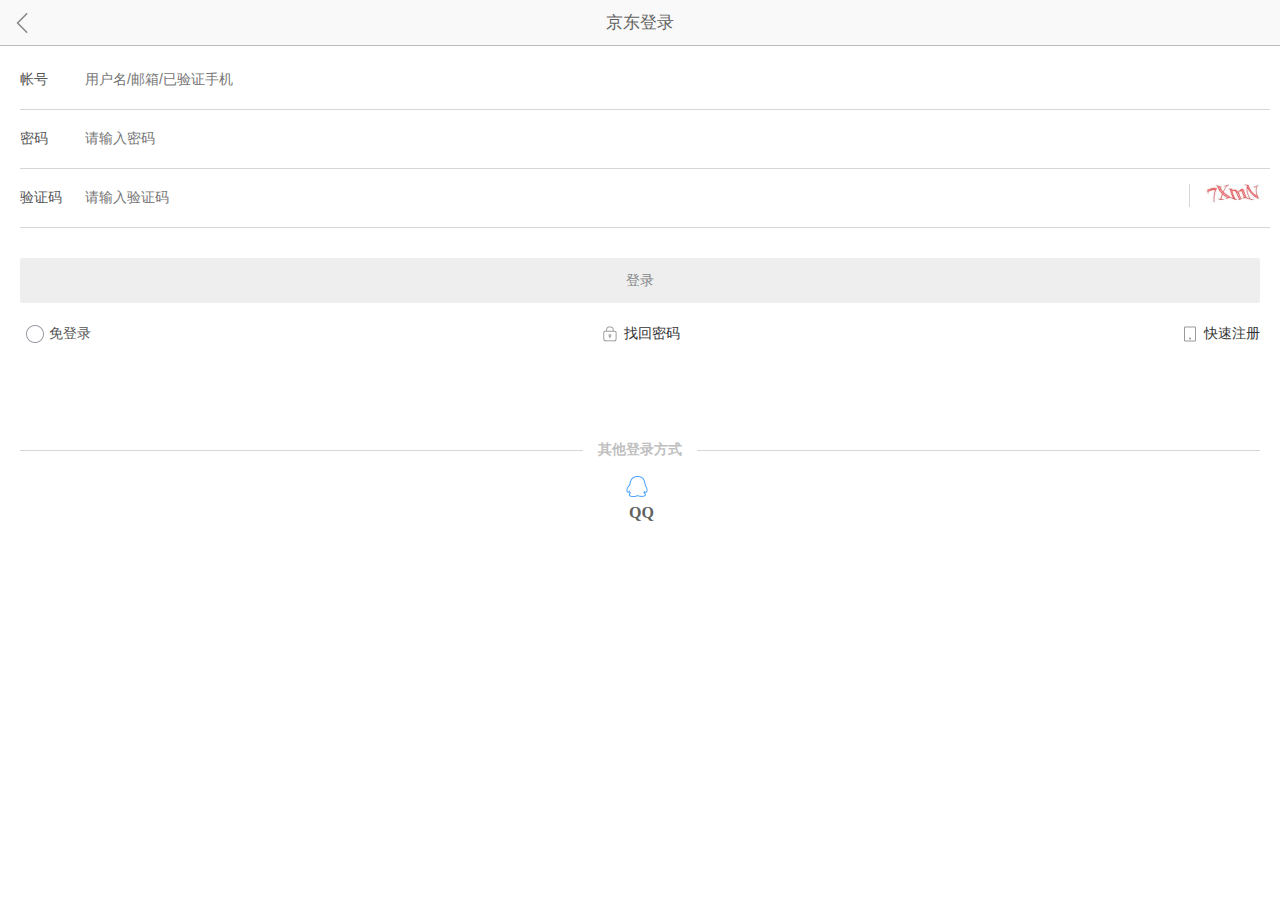
<file: 我的.html>
<!DOCTYPE html>
<html lang="en">
<head>
	<meta charset="UTF-8">
	<meta name="viewport" content="width=device-width, user-scalable=no, initial-scale=1.0, maximum-scale=1.0, minimum-scale=1.0">
	<title>我的</title>
	<link rel="stylesheet" href="css/index.css">
</head>
<body>
	<div class="jd-wrapper">
		<header class="me-header">
			<a href="index.html" class="icon icon-goback"></a>
			<span class="text">京东登录</span>
		</header>	

		<section class="me-page">
			<div class="loginPage">
				<div class="input-container">
					<label for="">帐号</label>
					<input type="text" class="username" placeholder="用户名/邮箱/已验证手机">
				</div>
				<div class="input-container">
					<label for="">密码</label>
					<input type="password" class="password" placeholder="请输入密码">
				</div>
				<div class="input-container">
					<label for="">验证码</label>
					<input type="text" class="yzm" placeholder="请输入验证码">
					<span class="code-box"><img id="imgCode" src="images/authcode" alt=""></span>
				</div>
				<a href="##" class="loginBtn">登录</a>

				<div class="quick-nav clearfix">
					<label for="remberme">
						<input type="checkbox" id="remberme">
						<span class="icon icon-rember"></span>
						<span class="txt-remberme">免登录</span>
					</label>
					<a href="##" class="findpwd">
						<i class="icon icon-clock"></i>
						<span class="txt-findpwd">找回密码</span>
					</a>
					<a href="##" class="quickReg">
						<i class="icon icon-reg"></i>
						<span class="txt-quickReg">快速注册</span>
					</a>
				</div>

				<div class="quick-login">
					<h4>其他登录方式</h4>
					<a href="##" class="quick-qq">
						<i class="icon icon-qq"></i>
						<span class="txt-qq">QQ</span>
					</a>
				</div>
			</div>
		</section>
	</div>
</body>
</html>
</file>
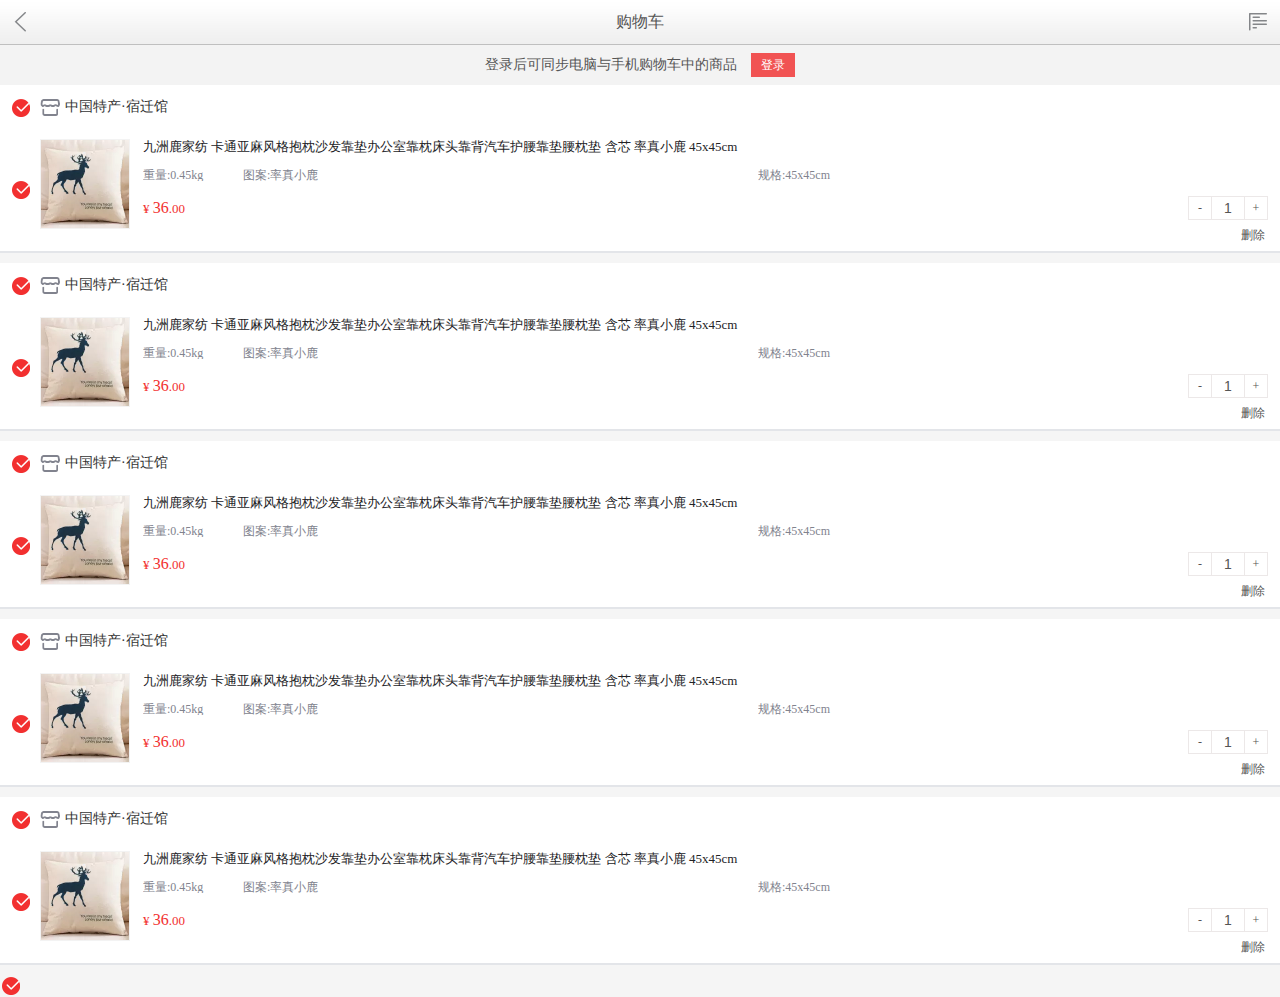
<file: 购物车.html>
<!DOCTYPE html>
<html lang="en">
<head>
	<meta charset="UTF-8">
	<meta name="viewport" content="width=device-width, user-scalable=no, initial-scale=1.0">
	<title>购物车</title>
	<link rel="stylesheet" href="css/index.css">
</head>
<body>
	<div class="jd-fx-wrapper">
		<header class="jd-header-bar">
			<a href="index.html" class="icon icon-goback"></a>
			<span class="text">购物车</span>
			<sapn class="icon icon-menu"></sapn>
		</header>	

		<div class="login-wrapper">
			<span>登录后可同步电脑与手机购物车中的商品</span>
			<a href="我的.html">登录</a>
		</div>
		<main class="shop-lists">
			<section class="shop-list">
				<div class="shop-top">
					<div class="checkbox">
						<label for="checkbox">
							<input type="checkbox" id="checkbox" checked="true">
							<sapn class="icon icon-rember"></sapn>
						</label>
					</div>

					<div class="shop-top-name">
						<a href="javascript:;" title="中国特产·宿迁馆">
							<img src="images/gw1.png" alt="" width="20px">
							<span class="shop-top-name-tit">中国特产·宿迁馆</span>
						</a>
					</div>
				</div>	

				<div class="shop-main clearfix">
					<div class="checkbox">
						<label for="checkbox">
							<input type="checkbox" id="checkbox" checked="true">
							<sapn class="icon icon-rember"></sapn>
						</label>
					</div>
					<div class="shop-main-img">
						<img src="images/gw1.jpg" alt="">
					</div>

					<div class="shop-main-info">
						<a href="javascript:void(0)" class="shop-main-tit">九洲鹿家纺 卡通亚麻风格抱枕沙发靠垫办公室靠枕床头靠背汽车护腰靠垫腰枕垫 含芯 率真小鹿 45x45cm</a>	
						<p class="prop">
								<span class="prop1">重量:0.45kg</span>
								<span class="prop2">图案:率真小鹿</span>
								<span class="prop3">规格:45x45cm</span>
						</p>	
						<div class="shop-ht"></div>

						<div class="shop-main-price clearfix">
							<div class="price">
								<span>&yen;</span>
								<span>36</span><span>.00</span>
							</div>

							<div class="shop-addNum">
							<span class=" btn prev">-</span>
								<input type="text" class="num" value="1"onkeyup="this.value=this.value.replace(/[^0-9]/g,'')" onafterpaste="this.value=this.value.replace(/[^0-9]/g,'')">
								<span class="btn next">+</span>
							</div>
						</div> 
						<div class="remove-btn">
							<span>删除</span>
						</div>
					</div>
				</div>	
			</section>
			<section class="shop-list">
				<div class="shop-top">
					<div class="checkbox">
						<label for="checkbox">
							<input type="checkbox" id="checkbox" checked="true">
							<sapn class="icon icon-rember"></sapn>
						</label>
					</div>

					<div class="shop-top-name">
						<a href="javascript:;" title="中国特产·宿迁馆">
							<img src="images/gw1.png" alt="" width="20px">
							<span class="shop-top-name-tit">中国特产·宿迁馆</span>
						</a>
					</div>
				</div>	

				<div class="shop-main clearfix">
					<div class="checkbox">
						<label for="checkbox">
							<input type="checkbox" id="checkbox" checked="true">
							<sapn class="icon icon-rember"></sapn>
						</label>
					</div>
					<div class="shop-main-img">
						<img src="images/gw1.jpg" alt="">
					</div>

					<div class="shop-main-info">
						<a href="javascript:void(0)" class="shop-main-tit">九洲鹿家纺 卡通亚麻风格抱枕沙发靠垫办公室靠枕床头靠背汽车护腰靠垫腰枕垫 含芯 率真小鹿 45x45cm</a>	
						<p class="prop">
								<span class="prop1">重量:0.45kg</span>
								<span class="prop2">图案:率真小鹿</span>
								<span class="prop3">规格:45x45cm</span>
						</p>	
						<div class="shop-ht"></div>

						<div class="shop-main-price clearfix">
							<div class="price">
								<span>&yen;</span>
								<span>36</span><span>.00</span>
							</div>

							<div class="shop-addNum">
							<span class=" btn prev">-</span>
								<input type="text" class="num" value="1"onkeyup="this.value=this.value.replace(/[^0-9]/g,'')" onafterpaste="this.value=this.value.replace(/[^0-9]/g,'')">
								<span class="btn next">+</span>
							</div>
						</div> 
						<div class="remove-btn">
							<span>删除</span>
						</div>
					</div>
				</div>	
			</section>
			<section class="shop-list">
				<div class="shop-top">
					<div class="checkbox">
						<label for="checkbox">
							<input type="checkbox" id="checkbox" checked="true">
							<sapn class="icon icon-rember"></sapn>
						</label>
					</div>

					<div class="shop-top-name">
						<a href="javascript:;" title="中国特产·宿迁馆">
							<img src="images/gw1.png" alt="" width="20px">
							<span class="shop-top-name-tit">中国特产·宿迁馆</span>
						</a>
					</div>
				</div>	

				<div class="shop-main clearfix">
					<div class="checkbox">
						<label for="checkbox">
							<input type="checkbox" id="checkbox" checked="true">
							<sapn class="icon icon-rember"></sapn>
						</label>
					</div>
					<div class="shop-main-img">
						<img src="images/gw1.jpg" alt="">
					</div>

					<div class="shop-main-info">
						<a href="javascript:void(0)" class="shop-main-tit">九洲鹿家纺 卡通亚麻风格抱枕沙发靠垫办公室靠枕床头靠背汽车护腰靠垫腰枕垫 含芯 率真小鹿 45x45cm</a>	
						<p class="prop">
								<span class="prop1">重量:0.45kg</span>
								<span class="prop2">图案:率真小鹿</span>
								<span class="prop3">规格:45x45cm</span>
						</p>	
						<div class="shop-ht"></div>

						<div class="shop-main-price clearfix">
							<div class="price">
								<span>&yen;</span>
								<span>36</span><span>.00</span>
							</div>

							<div class="shop-addNum">
							<span class=" btn prev">-</span>
								<input type="text" class="num" value="1"onkeyup="this.value=this.value.replace(/[^0-9]/g,'')" onafterpaste="this.value=this.value.replace(/[^0-9]/g,'')">
								<span class="btn next">+</span>
							</div>
						</div> 
						<div class="remove-btn">
							<span>删除</span>
						</div>
					</div>
				</div>	
			</section>
			<section class="shop-list">
				<div class="shop-top">
					<div class="checkbox">
						<label for="checkbox">
							<input type="checkbox" id="checkbox" checked="true">
							<sapn class="icon icon-rember"></sapn>
						</label>
					</div>

					<div class="shop-top-name">
						<a href="javascript:;" title="中国特产·宿迁馆">
							<img src="images/gw1.png" alt="" width="20px">
							<span class="shop-top-name-tit">中国特产·宿迁馆</span>
						</a>
					</div>
				</div>	

				<div class="shop-main clearfix">
					<div class="checkbox">
						<label for="checkbox">
							<input type="checkbox" id="checkbox" checked="true">
							<sapn class="icon icon-rember"></sapn>
						</label>
					</div>
					<div class="shop-main-img">
						<img src="images/gw1.jpg" alt="">
					</div>

					<div class="shop-main-info">
						<a href="javascript:void(0)" class="shop-main-tit">九洲鹿家纺 卡通亚麻风格抱枕沙发靠垫办公室靠枕床头靠背汽车护腰靠垫腰枕垫 含芯 率真小鹿 45x45cm</a>	
						<p class="prop">
								<span class="prop1">重量:0.45kg</span>
								<span class="prop2">图案:率真小鹿</span>
								<span class="prop3">规格:45x45cm</span>
						</p>	
						<div class="shop-ht"></div>

						<div class="shop-main-price clearfix">
							<div class="price">
								<span>&yen;</span>
								<span>36</span><span>.00</span>
							</div>

							<div class="shop-addNum">
							<span class=" btn prev">-</span>
								<input type="text" class="num" value="1"onkeyup="this.value=this.value.replace(/[^0-9]/g,'')" onafterpaste="this.value=this.value.replace(/[^0-9]/g,'')">
								<span class="btn next">+</span>
							</div>
						</div> 
						<div class="remove-btn">
							<span>删除</span>
						</div>
					</div>
				</div>	
			</section>
			<section class="shop-list">
				<div class="shop-top">
					<div class="checkbox">
						<label for="checkbox">
							<input type="checkbox" id="checkbox" checked="true">
							<sapn class="icon icon-rember"></sapn>
						</label>
					</div>

					<div class="shop-top-name">
						<a href="javascript:;" title="中国特产·宿迁馆">
							<img src="images/gw1.png" alt="" width="20px">
							<span class="shop-top-name-tit">中国特产·宿迁馆</span>
						</a>
					</div>
				</div>	

				<div class="shop-main clearfix">
					<div class="checkbox">
						<label for="checkbox">
							<input type="checkbox" id="checkbox" checked="true">
							<sapn class="icon icon-rember"></sapn>
						</label>
					</div>
					<div class="shop-main-img">
						<img src="images/gw1.jpg" alt="">
					</div>

					<div class="shop-main-info">
						<a href="javascript:void(0)" class="shop-main-tit">九洲鹿家纺 卡通亚麻风格抱枕沙发靠垫办公室靠枕床头靠背汽车护腰靠垫腰枕垫 含芯 率真小鹿 45x45cm</a>	
						<p class="prop">
								<span class="prop1">重量:0.45kg</span>
								<span class="prop2">图案:率真小鹿</span>
								<span class="prop3">规格:45x45cm</span>
						</p>	
						<div class="shop-ht"></div>

						<div class="shop-main-price clearfix">
							<div class="price">
								<span>&yen;</span>
								<span>36</span><span>.00</span>
							</div>

							<div class="shop-addNum">
							<span class=" btn prev">-</span>
								<input type="text" class="num" value="1"onkeyup="this.value=this.value.replace(/[^0-9]/g,'')" onafterpaste="this.value=this.value.replace(/[^0-9]/g,'')">
								<span class="btn next">+</span>
							</div>
						</div> 
						<div class="remove-btn">
							<span>删除</span>
						</div>
					</div>
				</div>	
			</section>
		</main>

		<div class="shop-payment">
			<div class="checkbox">
				<label for="checkbox">
					<input type="checkbox" id="checkbox" checked="true">
					<sapn class="icon icon-rember"></sapn>
				</label>
			</div>
		</div>
	</div>
</body>
</html>
</file>
<file: css/index.css>
/* 重置&默认(reset&base)(tags) */
*[hidefocus],input,textarea,a {
    outline: none;
}

body,div,dl,dt,dd,ul,ol,li,h1,h2,h3,h4,h5,h6,pre,form,fieldset,input,textarea,p,blockquote,th,td {
    padding: 0;
    margin: 0;
}

fieldset,img,html,body,iframe {
    border: 0;
}

table {
    border-collapse: collapse;
    border-spacing: 0;
}

li {
    list-style: none;
}

h1,h2,h3,h4,h5,h6 {
    font-size: 100%;
}

caption,th {
    font-weight: normal;
    font-style: normal;
    text-align: left;
}

em,strong {
    font-weight: bold;
    font-style: normal;
}

body,textarea,select,input,pre {
    /*font-family: arial,microsoft yahei,helvetica,sans-serif;*/
    font-size: 14px;
    color: #555;
}

body {
    background: #f3f3f3;
    line-height: 1;
    -webkit-text-size-adjust: none;
}

a,button {
    cursor: pointer;
}

textarea {
    resize: none;
    overflow: auto;
}

pre {
    white-space: pre-wrap;
}

a {
    color: #333;
    text-decoration: none;
    -webkit-tap-highlight-color: transparent;
}

input {
    outline: none;
    -webkit-tap-highlight-color: transparent;
    /*清楚默认浏览器样式*/
    -webkit-user-modify: read-write-plaintext-only;
    /*纯文本*/
    -webkit-appearance: none;
    /*清楚浏览器的默认样式*/
}

button {
    -webkit-tap-highlight-color: transparent;
}

/*清楚浮动*/
.clearfix {
    zoom: 1; }

.clearfix::after {
    content: '';
    display: block;
    height: 0;
    line-height: 0;
    clear: both;
    visibility: hidden;
}

.br-bottom {
    position: relative;
}

.br-bottom::after {
    content: '';
    height: 1px;
    width: 100%;
    border-top: 1px solid #f0f0f0;
    position: absolute;
    bottom: -1px;
    right: 0;
    -webkit-transform: scaleY(0.5);
    -ms-transform: scaleY(0.5);
    -o-transform: scaleY(0.5);
    transform: scaleY(0.5);
    z-index: 10;
}

.br-r::after {
    content: '';
    height: 100%;
    width: 1px;
    border-right: 1px solid #f0f0f0;
    position: absolute;
    top: 0;
    right: 0;
    -webkit-transform: scaleX(0.5);
    -ms-transform: scaleX(0.5);
    -o-transform: scaleX(0.5);
    transform: scaleX(0.5);
    z-index: 10;
}

.br-b::before {
    content: '';
    height: 1;
    width: 100%;
    border-bottom: 1px solid #f0f0f0;
    position: absolute;
    bottom: 0;
    left: 0;
    -webkit-transform: scaleY(0.5);
    -ms-transform: scaleY(0.5);
    -o-transform: scaleY(0.5);
    transform: scaleY(0.5);
    z-index: 10;
}

/*修改swiper*/
.swiper-pagination-bullet {
    background: transparent;
    opacity: 1;
}

.swiper-pagination-bullet-active {
    opacity: 1;
    background: #fff;
}

/*属性选择器*/
[class^="icon-"], [class*=" icon-"] {
    background: url(../images/iconBg.png)no-repeat;
    background-size: 100% auto;
    width: 22px;
    height: 22px;
    position: absolute;
    overflow: hidden;
}

.icon-goback {
    top: 12px;
    left: 12px;
    background-position: 0 -63px;
}

.icon-rember {
    background-position: 0 -85px;
    width: 22px;
    height: 22px;
}

.icon-clock {
    background-position: 0 -23px;
}

.icon-reg {
    background-position: 0 -42px;
}

.icon-qq {
    background-position: 0 -129px;
    width: 22px;
    height: 22px;
    left: 12px;
}

/* 布局(grids)(.g-) */
/* 页面 */
body {
    background: #f5f5f5;
}

.jd-layout {
    max-width: 640px;
    min-width: 300px;
    padding: 0;
    margin: 0 auto;
    position: relative;
    background: #fff;
}

/*头部固定条*/
.jd-header {
    position: fixed;
    top: 0;
    left: 0;
    height: 39px;
    width: 100%;
    z-index: 9999;
}

.jd-header-wrapper {
    min-width: 300px;
    max-width: 640px;
    height: 100%;
    margin: 0 auto;
    background-color: rgba(255,24,27,0);
    position: relative;
}

.jd-header-wrapper>.jd-search-box {
    margin: 0 10px;
    line-height: 39px;
    padding-right: 35px;
}

.jd-header-wrapper>.jd-search-box .icon-logo {
    width: 18px;
    height: 13px;
    background: url(../images/tab5/a-logo.png)no-repeat;
    background-size: 18px 13px;
    display: inline-block;
    position: relative;
    left: 8px;
    top: 3px;
    z-index: 1;
}

.jd-header-wrapper>.jd-search-box .icon-search {
    width: 12px;
    height: 12px;
    background: url(../images/tab5/a-search.png)no-repeat;
    background-size: 12px;
    display: inline-block;
    position: relative;
    left: 12px;
    top: 3px;
    z-index: 1;
}

.jd-header-wrapper>.jd-search-box form {
    width: 100%;
    height: 30px;
    box-sizing: border-box;
    position: relative;
}

.jd-header-wrapper>.jd-search-box input {
    height: 100%;
    width: 100%;
    border: 0;
    background-color: #fff;
    border-radius: 15px;
    padding-right: 15px;
    padding-left: 53px;
    box-sizing: border-box;
    position: absolute;
    top: 5px;
    left: 0;
    white-space: normal;
    overflow: hidden;
    text-overflow: ellipsis;
    font-size: 12px;
    color: #666;
    line-height: 30px;
}

.jd-header-wrapper .jd-search-login {
    position: absolute;
    right: 10px;
    top: 0;
}

.jd-header-wrapper .jd-search-login a {
    color: #fff;
}

/*banner*/
.jd-banner-wrapper {
    width: 100%;
    overflow: hidden;
    position: relative;
}

.jd-banner-wrapper ul:first-child {
    width: 1000%;
    -webkit-transform: translateX(-10%);
    transform: translateX(-10%);
}

.jd-banner-wrapper ul:first-child li {
    width: 10%;
    float: left;
}

.jd-banner-wrapper ul:first-child img {
    width: 100%;
    display: block;
}

/*banner-点*/
.jd-banner-wrapper ul:last-child {
    width: 128px;
    height: 6px;
    position: absolute;
    bottom: 10px;
    left: 50%;
    margin-left: -64px;
    text-align: center;
    z-index: 11;
}

.jd-banner-wrapper ul:last-child li {
    float: left;
    width: 6px;
    height: 6px;
    margin: 0 4px;
    -webkit-border-radius: 3px;
    border-radius: 3px;
    border: 1px solid #fff;
    box-sizing: border-box;
}

.jd-banner-wrapper ul:last-child li.active {
    background-color: #fff;
}

/*导航*/
.jd-nav-wrapper {
    width: 100%;
    position: relative;
}

.jd-nav-wrapper .nav-bg-img {
    position: relative;
    width: 100%;
}

.jd-nav-wrapper .nav-bg-img img {
    width: 100%;
    display: block;
}

.jd-nav-wrapper>ul {
    width: 100%;
    height: 100%;
    padding: 10px 0;
    position: absolute;
    left: 0;
    top: 0;
}

.jd-nav-wrapper>ul > li {
    float: left;
    width: 20%;
    height: 50%;
}

.jd-nav-wrapper>ul>li a {
    display: block;
    height: 100%;
    text-align: center;
    color: #fff;
    position: relative;
    font-family: PingFang-Medium,PingFangSC-Regular,Helvetica;
}

.jd-nav-wrapper>ul>li a>span {
    margin: auto;
    position: absolute;
    top: 0;
    left: 0;
    bottom: 0;
    right: 0;
    height: 44px;
    font-size: 12px;
}

.jd-nav-wrapper>ul>li a img {
    width: 29px;
    height: 29px;
    display: block;
    margin: 0 auto 4px auto;
}

/*楼层*/
.floor {
    width: 100%;
    font-size: 0;
}

.floor-container {
    width: 100%;
    height: 100%;
    overflow: hidden;
}

.floor-container .hdimg {
    width: 100%;
    overflow: hidden;
}

.floor-container .hdimg-1 {
    width: 33.3%;
    float: left;
}

.floor-container .hdimg img {
    width: 100%;
    overflow: hidden;
    display: block;
}

.floor-seckill {
    width: 100%;
}

/*秒杀*/
.floor-seckill .seckill-title {
    height: 34px;
    line-height: 34px;
}

.seckill-title .title-left {
    float: left;
    width: 68%;
    vertical-align: middle;
}

.seckill-title img {
    float: left;
    width: 69px;
    height: 27px;
    margin-top: 4px;
    margin-right: 6px;
}

.seckill-title strong {
    display: inline-block;
    font-size: 12px;
    color: #232326;
    vertical-align: middle;
}

.seckill-item {
    display: inline-block;
    width: 66px;
    height: 16px;
    line-height: 16px;
    margin-left: 6px;
    vertical-align: middle;
}

.seckill-item span {
    font-size: 12px;
}

.seckill-title .title-right {
    float: right;
    color: #f23030;
    font-size: 12px;
    padding-right: 22px;
    position: relative;
}

.seckill-title .title-right i {
    display: inline-block;
    width: 12px;
    height: 12px;
    background: url(../images/arrow_rt.png)no-repeat;
    background-position: center;
    background-size: cover;
    position: absolute;
    top: 50%;
    right: 5px;
    margin-top: -6px;
}

.floor-container .seckill-items {
    width: 100%;
    overflow-x: scroll;
}

.floor-container .product_bot {
    position: relative;
    width: 480%;
}

.floor-container .product_bot li {
    width: 6%;
    float: left;
}

.seckill-item-img {
    width: 100%;
    padding: 0 10px;
    box-sizing: border-box;
    position: relative;
}

.seckill-item-img a {
    display: inline-block;
    width: 100%;
}

.seckill-item-img a img {
    display: block;
    width: 100%;
}

.seckill-tips {
    padding: 0 3px;
    font-size: 9px;
    color: #fff;
    height: 12px;
    line-height: 12px;
    text-align: center;
    overflow: hidden;
    position: absolute;
    bottom: 0;
    left: 0;
}

.seckill-item-price {
    width: 100%;
    text-align: center;
    margin: 0 auto;
}

.seckill-item-price span {
    display: block;
    margin-top: 12px;
    color: #f23030;
    font-size: 16px;
    font-weight: bold;
    height: 16px;
    line-height: 16px;
}

.seckill-item-price em {
    font-size: 9px;
    padding-right: 2px;
}

.seckill-item-price del {
    display: block;
    font-size: 12px;
    color: #686868;
    line-height: 12px;
    margin: 4px 0 11px 0;
}

.floor .hdimg {
    overflow: hidden;
    /*width: 100%;*/
}

.floor .hdimg a {
    float: left;
}

.floor-caontainer {
    width: 100%;
}

.floor .hdimg a img {
    display: block;
    overflow: hidden;
    width: 100%;
    height: auto;
}

.floor .hdimg3 a {
    width: 50%;
}

.floor .hdimg4 a {
    width: 25%;
}

/*发现好货*/
.floor .floor-item-row {
    width: 100%;
    height: 100%;
    overflow: hidden;
}

.floor .floor-item-row .item-col6 {
    width: 50%;
    position: relative;
    float: left;
}

.floor .floor-item-row .item-col3 {
    width: 25%;
    position: relative;
    float: left;
}

.floor .floor-item-row .rel-show {
    width: 100%;
    height: 100%;
    padding: 7px 0 5px 0;
    overflow: hidden;
    box-sizing: border-box;
}

.floor .floor-item-row a {
    display: block;
}

.floor .floor-item-row .item-col3 .rel-show {
    padding: 7px 7px 5px;
}

.floor-item-row .rel-show .item-text {
    width: 55%;
    overflow: hidden;
    padding: 0 4px 0 8px;
    float: left;
    box-sizing: border-box;
}

.floor-item-row .rel-show .item-img {
    width: 50%;
    overflow: hidden;
    float: right;
}

.floor-item-row .rel-show .item-img img {
    width: 100%;
    height: 100%;
    display: block;
}

.floor-item-row .item-col3 .rel-show .item-text {
    width: 100%;
}

.floor-item-row .item-col3 .rel-show .item-img {
    width: 100%;
    height: 61.63%;
    overflow: hidden;
}

.floor-item-row .item-col3 .rel-show .item-img img {
    width: 100%;
}

.floor-item-row .rel-show .item-text strong {
    font-size: 14px;
    line-height: 20px;
    color: #181818;
    display: block;
    overflow: hidden;
    font-weight: 600;
    display: -webkit-box;
    -webkit-line-clamp: 1;
}

.floor-item-row .rel-show .item-text p {
    color: #686868;
    overflow: hidden;
    font-size: 11px;
    line-height: 15px;
    margin-bottom: 2px;
    height: 15px;
    overflow: hidden;
    display: -webkit-box;
    -webkit-line-clamp: 1;
}

/*爱生活*/
.floor-title {
    position: relative;
    width: 100%;
}

.floor-title>img {
    display: block;
    width: 100%;
}

.floor-title span {
    position: absolute;
    left: 0;
    top: 7px;
    right: 0;
    bottom: 0;
    margin: auto;
    display: block;
    overflow: hidden;
}

.floor-title span img {
    max-height: 100%;
    position: absolute;
    left: 0;
    right: 0;
    top: 0;
    bottom: 0;
    margin: auto;
}

.rel-show .item-text a {
    display: inline-block;
    font-size: 12px;
    line-height: 16px;
    color: #fff;
    padding: 0 3px;
}

.rel-show .item-img1 {
    width: 41%;
    float: right;
    overflow: hidden;
}

.rel-show .item-img1 img {
    width: 100%;
    display: block;
}

.rel-show .item-btn-min {
    position: absolute;
    left: 7px;
    bottom: 5px;
    color: #fff;
    display: block;
    font-size: 12px;
    line-height: 16px;
    padding: 0 5px 0 3px;
}

/*为你推荐*/
.love-floor {
    background: #f3f3f3;
}

.love-floor .gray-text {
    position: relative;
    color: #848689;
    font-size: 0;
    padding: 22px 5px 14px;
    text-align: center;
}

.love-floor .gray-text::after {
    content: "";
    height: 1px;
    width: 100%;
    position: absolute;
    top: 60%;
    left: 0;
    background-color: #cbcbcb;
    -webkit-transform: scaleY(0.5);
    transform: scaleY(0.5);
}

.love-floor .grey-margin {
    display: inline-block;
    padding: 0 10px;
    background: #f3f3f3;
    position: relative;
    z-index: 10;
}

.love-floor .gray-text .img {
    display: inline-block;
    background: url(../images/icon-1.png)no-repeat;
    background-size: 13px 13px;
    width: 13px;
    height: 13px;
    margin-right: 10px;
    vertical-align: middle;
}

.love-floor .gray-text .text {
    font-size: 14px;
    font-weight: 600;
    vertical-align: middle;
}

.love-floor .find-shop {
    width: 100%;
    overflow: hidden;
}

.love-floor .shop-item {
    float: left;
    width: 50%;
    box-sizing: border-box;
    padding-bottom: 4px;
}

.love-floor .shop-item .similar-product {
    background: #fff;
}

.love-floor .shop-item:nth-child(odd) {
    padding-right: 2px;
}

.love-floor .shop-item:nth-child(even) {
    padding-left: 2px;
}

.love-floor .shop-item img {
    width: 100%;
    display: block;
}

.love-floor .similar-product-text {
    display: block;
    height: 33px;
    font-size: 13px;
    word-break: break-word;
    color: #232326;
    margin-top: 5px;
    line-height: 17px;
    margin-bottom: 3px;
    padding: 0 4px;
    overflow: hidden;
    text-overflow: ellipsis;
    display: -webkit-box;
    -webkit-line-clamp: 2;
    -webkit-box-orient: vertical;
}

.love-floor .similar-product-price {
    display: block;
    padding: 0 4px;
    font-size: 13px;
    color: #f23030;
    height: 25px;
    line-height: 25px;
    position: relative;
}

.love-floor .similar-product-price span:nth-child(2) {
    font-size: 18px;
}

.love-floor .similar-product-price .btn {
    display: block;
    color: #686868;
    font-size: 12px;
    text-align: center;
    width: 49px;
    height: 22px;
    position: absolute;
    top: 0;
    right: 8px;
}

.love-floor .similar-product-price .btn::after {
    content: '';
    display: block;
    width: 200%;
    height: 200%;
    border: 1px solid #bfbfbf;
    border-radius: 4px;
    -webkit-transform: scale(0.5);
    transform: scale(0.5);
    -webkit-transform-origin: top left;
    position: absolute;
    left: 0;
    top: 0;
}

/*媒体查询*/
@media screen and (min-width: 375px) {
    .jd-nav-wrapper>ul>li a>span {
        height: 51px;
        font-size: 12px;
    }

    .jd-nav-wrapper>ul>li a img {
        width: 40px;
        height: 40px;
    }

    .rel-show .item-text a {
        font-size: 14px;
        line-height: 20px;
    }
}

@media screen and (min-width: 414px) {
    .jd-nav-wrapper>ul>li a>span {
        height: 54px;
        font-size: 14px;
    }

    .jd-nav-wrapper>ul>li a img {
        width: 40px;
        height: 40px;
    }

    .floor-item-row .rel-show .item-text strong {
        font-size: 16px;
        line-height: 22px;
    }

    .floor-item-row .rel-show .item-text p {
        height: 20px;
        font-size: 14px;
        line-height: 18px;
    }
}

@media screen and (min-width: 640px) {
    .jd-nav-wrapper>ul>li a>span {
        font-size: 22px;
        height: 89px;
    }

    .jd-nav-wrapper>ul>li a img {
        width: 58px;
        height: 58px;
    }

    .floor-item-row .rel-show .item-text strong {
        font-size: 28px;
        line-height: 34px;
    }

    .floor-item-row .rel-show .item-text p {
        height: 30px;
        font-size: 22px;
        line-height: 30px;
    }
}

/*底部固定条*/
.jd-footer {
    position: fixed;
    bottom: 0;
    left: 0;
    background-color: #fff;
    width: 100%;
    height: 54px;
    z-index: 9999;
}

.jd-footer .jd-footer-wrapper {
    height: 100%;
    margin: 0 auto;
}

.jd-footer .tab5 {
    height: 100%;
    max-width: 640px;
    min-width: 320px;
    margin: 0 auto;
}

.jd-footer .hidden {
    display: none;
}

.jd-footer li {
    width: 20%;
    height: 100%;
    float: left;
}

.jd-footer li a {
    width: 80px;
    display: block;
    margin: 0 auto;
    text-align: center;
}

.jd-footer li img {
    display: block;
    width: 100%;
}

/*我的*/
.jd-wrapper {
    width: 100%;
    height: 100%;
    overflow: hidden;
    position: absolute;
    left: 0;
    top: 0;
    background: #fff;
}

.me-header {
    width: 100%;
    height: 45px;
    line-height: 45px;
    background: #f9f9f9;
    color: #616161;
    font-size: 17px;
    border-bottom: 1px solid #bbb;
    text-align: center;
}

.me-page {
    padding: 0 20px 20px 20px;
    background: #fff;
}

.loginPage {
    padding-top: 5px;
}

.loginPage .input-container {
    width: 100%;
    height: 48px;
    line-height: 48px;
    overflow: hidden;
    padding: 5px;
    border-bottom: 1px solid #d7d7d7;
    position: relative;
}

.loginPage .input-container>label {
    width: 60px;
    display: inline-block;
    font-size: 14px;
    text-align: left;
    box-sizing: border-box;
    position: absolute;
    left: 0;
}

.loginPage .input-container input {
    border: 0;
    width: 100%;
    padding: 0 30px 0 60px;
    box-sizing: border-box;
}

.loginPage .input-container .code-box {
    width: 75px;
    height: 23px;
    line-height: 23px;
    position: absolute;
    right: 5px;
    top: 15px;
    border-left: 1px solid #d7d7d7;
}

.loginPage .input-container .code-box img {
    width: 100%;
    height: 30px;
    margin-top: -8px;
}

.loginBtn {
    display: block;
    margin: 30px 0 20px;
    width: 100%;
    height: 45px;
    line-height: 45px;
    background-color: #eee;
    border-radius: 2px;
    color: #848689;
    text-align: center;
}

.quick-nav {
    width: 100%;
    line-height: 22px;
    text-align: center;
    display: flex
}

.quick-nav label,.findpwd,.quickReg {
    flex: 1;
}

.quick-nav label {
    text-align: left;
}

.quickReg {
    text-align: right;
}

#remberme {
    cursor: pointer;
}

#remberme:checked+.icon-rember {
    background-position: 0 -105px;
    width: 22px;
    height: 22px;
}

.txt-remberme,.txt-findpwd,.txt-quickReg {
    margin-left: 25px;
}

.quick-login {
    width: 100%;
    height: 55px;
    margin-top: 105px;
    text-align: center;
    position: relative;
    border-top: 1px solid #d7d7d7;
}

.quick-login h4 {
    background: #fff;
    position: absolute;
    top: -13px;
    left: 50%;
    padding: 5px 15px;
    color: #bfbfbf;
    -webkit-transform: translateX(-50%);
    transform: translateX(-50%);
}

.quick-login .quick-qq {
    display: inline-block;
    width: 72px;
    color: #616161;
    margin: 0 10px;
    font-size: 14px;
    text-align: center;
    position: absolute;
    top: 25px;
    left: 50%;
    -webkit-transform: translateX(-50%);
    transform: translateX(-50%);
}

.quick-qq span {
    display: block;
    line-height: 23px;
    color: #616161;
    font-size: 16px;
    font-weight: bold;
    position: absolute;
    top: 25px;
    left: 15px;
}

/*发现*/
.jd-fx-wrapper {
    width: 100%;
    height: 100%;
    position: absolute;
    left: 0;
    top: 0;
    /* background: #fff; */
}

.jd-fx-list {
    background: #fff;
}

.jd-header-bar {
    position: relative;
    background: #efefef url(../images/header-bg.png) repeat-x 0 0;
    background-size: 100% 44px;
    height: 44px;
    border-bottom: 1px solid #bfbfbf;
    z-index: 3;
}

.jd-header-bar .icon {
    background: url("../images/jd-sprites.png")no-repeat;
    background-size: 200px 200px;
}

.jd-header-bar span {
    display: block;
}

.jd-header-bar a:nth-child(1) {
    width: 20px;
    height: 20px;
    background-position: -20px 0;
    position: absolute;
    left: 10px;
}

.jd-header-bar span:nth-child(2) {
    margin: 0 50px;
    text-align: center;
    height: 44px;
    line-height: 44px;
    font-size: 16px;
}

.icon-menu {
    width: 20px;
    height: 20px;
    background-position: -60px 0!important;
    position: absolute;
    right: 12px;
    top: 12px;
}

.jd-list {
    min-height: 75px;
    border-bottom: 1px solid #f3f3f3;
}

.jd-list-left {
    float: left;
    width: 60%;
    padding: 25px 20px 0 20px;
    box-sizing: border-box;
}

.jd-list-right {
    float: left;
    width: 40%;
    padding: 25px 20px 0 0;
    box-sizing: border-box;
}

.jd-list-left p {
    overflow: hidden;
    display: -webkit-box;
    text-overflow: ellipsis;
    -webkit-box-orient: vertical;
    -webkit-line-clamp: 2;
}

.jd-list-left .title {
    font-size: 18px;
    line-height: 26px;
    color: #2e2e2e;
    font-weight: bold;
    margin-bottom: 15px;
    height: 50px;
}

.jd-list-left .summary {
    font-size: 14px;
    line-height: 20px;
    height: 40px;
    color: #646464;
}

.jd-list-left .autour {
    margin-top: 15px;
}

.jd-list-left img {
    width: 30px;
    float: left;
}

.jd-list-left span {
    font-size: 12px;
    color: #989898;
    float: left;
    line-height: 30px;
    overflow: hidden;
    text-overflow: ellipsis;
    white-space: nowrap;
}

.jd-list-right img {
    width: 100%;
    height: 105px;
}

.jd-list-right .info {
    margin-top: 15px;
}

.jd-list-right .info .time {
    float: left;
    width: 65%;
    overflow: hidden;
    line-height: 30px;
    overflow: hidden;
    text-overflow: ellipsis;
    white-space: nowrap;
}

.jd-list-right .info .clock {
    float: left;
    width: 10px;
    height: 10px;
    background: url('../images/fx2.png')no-repeat;
    background-size: 10px;
    margin-top: 10px;
}

.jd-list-right .info span {
    /* float: left; */
    font-size: 2px;
    color: #989898;
    /* overflow: hidden; */
    /* text-overflow: ellipsis; */
    /* white-space: nowrap; */
    margin-left: 5px;
}

.jd-list-right .info .views {
    float: right;
    width: 35%;
    /* overflow: hidden; */
    line-height: 30px;
    overflow: hidden;
    text-overflow: ellipsis;
    white-space: nowrap;
}

.jd-list-right .info .eye {
    float: left;
    width: 10px;
    height: 10px;
    background: url('../images/fx1.png')no-repeat;
    background-size: 10px;
    margin-top: 12px;
}

/*购物*/
.login-wrapper {
    width: 100%;
    height: 40px;
    line-height: 40px;
    text-align: center;
    background: #f3f3f3;
}

.login-wrapper a {
    padding: 5px 10px;
    margin-left: 10px;
    color: #fff;
    font-size: 12px;
    background: #f15353;
}

.shop-lists {
    width: 100%;
}

.shop-list {
    width: 100%;
    margin-bottom: 10px;
    border-bottom: 2px solid #e3e5e9;
    background: #fff;
}

.shop-top {
    width: 100%;
    height: 44px;
    padding-left: 40px;
    box-sizing: border-box;
    position: relative;
}

.shop-top .checkbox {
    position: absolute;
    left: 10px;
    top: 12px;
}

.shop-top .checkbox label {
    display: block;
    width: 20px;
    height: 20px;
    cursor: pointer;
}

#checkbox:checked+.icon-rember {
    background-position: 0 -105px;
    width: 22px;
    height: 22px;
}

.shop-top-name >a {
    display: inline-block;
    width: 200px;
    overflow: hidden;
    text-overflow: ellipsis;
    white-space: nowrap;
    line-height: 44px;
}

.shop-top-name >a >img {
    position: absolute;
    top: 14px;
    width: 20px;
}

.shop-top-name-tit {
    margin-left: 25px;
}

.shop-main {
    width: 100%;
    overflow: hidden;
    padding-left: 40px;
    margin: 10px 0;
    height: auto;
    box-sizing: border-box;
    position: relative;
}

.shop-main .checkbox {
    width: 22px;
    height: 22px;
    position: absolute;
    left: 10px;
    top: 50%;
    transform: translateY(-50%);
    -webkit-transform: translateY(-50%);
}

.shop-main .shop-main-img {
    float: left;
    border: 1px solid #f3f3f3;
    width: 88px;
    height: 88px;
}

.shop-main .shop-main-img >img {
    display: block;
    width: 88px;
    height: 88px;
}

.shop-main .shop-main-info {
    width: 100%;
    margin: 0 8px;
    padding-left: 95px;
    padding-right: 20px;
    box-sizing: border-box;
    /* position: absolute; */
    /* left: 0; */
    /* top: 0; */
}

.shop-main-info .shop-main-tit {
    display: block;
    height: 30px;
    max-height: 30px;
    font-size: 13px;
    line-height: 15px;
    color: #232326;
    overflow: hidden;
    text-overflow: ellipsis;
    display: -webkit-box;
    -webkit-line-clamp: 2;
    -webkit-box-orient: vertical;
}

.shop-main-info .prop {
    color: #81838e;
    font-size: 12px;
    display: flex;
}

.shop-main-info .prop .prop1,.shop-main-info .prop .prop2,.shop-main-info .prop .prop3 {
    flex: 1;
    overflow: hidden;
    text-overflow: ellipsis;
    white-space: nowrap;
}

.shop-main-info .prop .prop1,.shop-main-info .prop .prop2 {
    margin-right: 5px;
}

.shop-main-info .prop .prop1 {
    max-width: 90px;
    margin-right: 10px;
}

.shop-main-info .shop-ht {
    height: 15px;
}

.shop-main-price .price {
    float: left;
    color: #f23030;
    line-height: 24px;
    font-size: 13px;
    color: #f23030;
    font-family: "微软雅黑";
}

.shop-main-price .price span:nth-child(2) {
    font-size: 16px;
}

.shop-main-price .shop-addNum {
    float: right;
    font-size: 0;
}

.shop-main-price .shop-addNum .num {
    border: 0;
    width: 32px;
    height: 22px;
    text-align: center;
    line-height: 22px;
    border-top: 1px solid #ece8e8;
    border-bottom: 1px solid #ece8e8;
    vertical-align: middle;
}

.shop-main-price .shop-addNum .btn {
    display: inline-block;
    width: 22px;
    height: 22px;
    font-size: 12px;
    text-align: center;
    line-height: 22px;
    border: 1px solid #ece8e8;
    vertical-align: middle;
    cursor: pointer;
}

.shop-main-info .remove-btn {
    font-size: 12px;
    text-align: right;
}

.shop-main-info .remove-btn span {
    padding: 2px 3px;
    font-size: 12px;
    text-align: right;
}

/*分类*/
.jd-header-bar form {
    width: 100%;
    height: 44px;
    padding: 0 40px;
    box-sizing: border-box;
}

.jd-header-bar form input {
    width: 100%;
    height: 32px;
    line-height: 32px;
    border: 1px solid #bfbfbf;
    padding: 0 8px;
    border-radius: 4px;
    margin-top: 7px;
    font-family: sans-serif;
    font-size: 12px;
}

.jd-category {
    height: 100%;
    width: 100%;
    overflow: hidden;
    position: relative;
    display: flex;
    margin-top: -45px;
    box-sizing: border-box;
    padding: 45px 0 0;
}

.jd-catLeft {
    width: 76px;
    min-width: 76px;
    height: auto;
    min-height: 100%;
    overflow: hidden;
    /* padding-top: 45px; */
}

.jd-catRight {
    flex: 1;
    margin: 10px 12px 0;
    /* padding-top: 45px; */
}

.jd-catLeft>ul>li {
    width: 100%;
    height: 46px;
    text-align: center;
    position: relative;
    background: #fff;
}

.jd-catLeft>ul>li::before {
    content: '';
    height: 92px;
    width: 1px;
    position: absolute;
    top: 0px;
    right: 0px;
    background-color: #e5e5e5;
    transform: scale(0.5);
    -webkit-transform: scale(0.5);
    -moz-transform: scale(0.5);
    -ms-transform: scale(0.5);
    -o-transform: scale(0.5);
    transform-origin: top left;
    -webkit-transform-origin: top left;
    -moz-transform-origin: top left;
    -ms-transform-origin: top left;
    -o-transform-origin: top left;
}

.jd-catLeft>ul>li:after {
    content: '';
    height: 1px;
    width: 200%;
    position: absolute;
    left: 0px;
    bottom: 0px;
    background-color: #e5e5e5;
    transform: scale(0.5);
    -webkit-transform: scale(0.5);
    -moz-transform: scale(0.5);
    -ms-transform: scale(0.5);
    -o-transform: scale(0.5);
    transform-origin: top left;
    -webkit-transform-origin: top left;
    -moz-transform-origin: top left;
    -ms-transform-origin: top left;
    -o-transform-origin: top left;
}

.jd-catLeft>ul>li.active a {
    color: #f23030;
}

.jd-catLeft >ul >li>a {
    display: block;
    width: 100%;
    height: 46px;
    line-height: 46px;
    font-size: 11px;
    color: #232326;
    overflow: hidden;
    text-overflow: ellipsis;
    white-space: nowrap;
}

.jd-catRight-con {
    width: 100%;
}

.jd-catRight-con .banner {
    width: 100%;
}

.jd-catRight-con .banner a {
    display: block;
    width: 100%;
}

.jd-catRight-con .banner img {
    display: block;
    width: 100%;
    height: auto;
}

.jd-catRight-con .catType {
    margin-top: 19px;
    width: 100%;
}

.jd-catRight-con .catType h4 {
    font-size: 12px;
    line-height: 14px;
    color: #232326;
    font-weight: normal;
}

.jd-catRight-con .catType>ul {
    background: #fff;
    margin-top: 9px;
    padding: 7px 10px 0 10px;
    overflow: hidden;
}

.jd-catRight-con .catType>ul>li {
    width: 32.8%;
    float: left;
    text-align: center;
}

.jd-catRight-con .catType>ul>li a {
    display: block;
    width: 100%;
}

.jd-catRight-con .catType>ul>li a img {
    width: 55px;
    height: 55px;
    border: 0;
}

.jd-catRight-con .catType>ul>li p {
    font-size: 10px;
    height: 31px;
    color: #686868;
    width: 100%;
    overflow: hidden;
    text-overflow: ellipsis;
    display: box;
    display: -webkit-box;
    line-clamp: 2;
    -webkit-line-clamp: 2;
    box-orient: vertical;
    -webkit-box-orient: vertical;
    word-break: break-all;
    box-pack: center;
    -webkit-box-pack: center;
    -moz-box-pack: center;
    -ms-box-pack: center;
    -o-box-pack: center;
    z-index: 2;
    position: relative;
}
</file>
